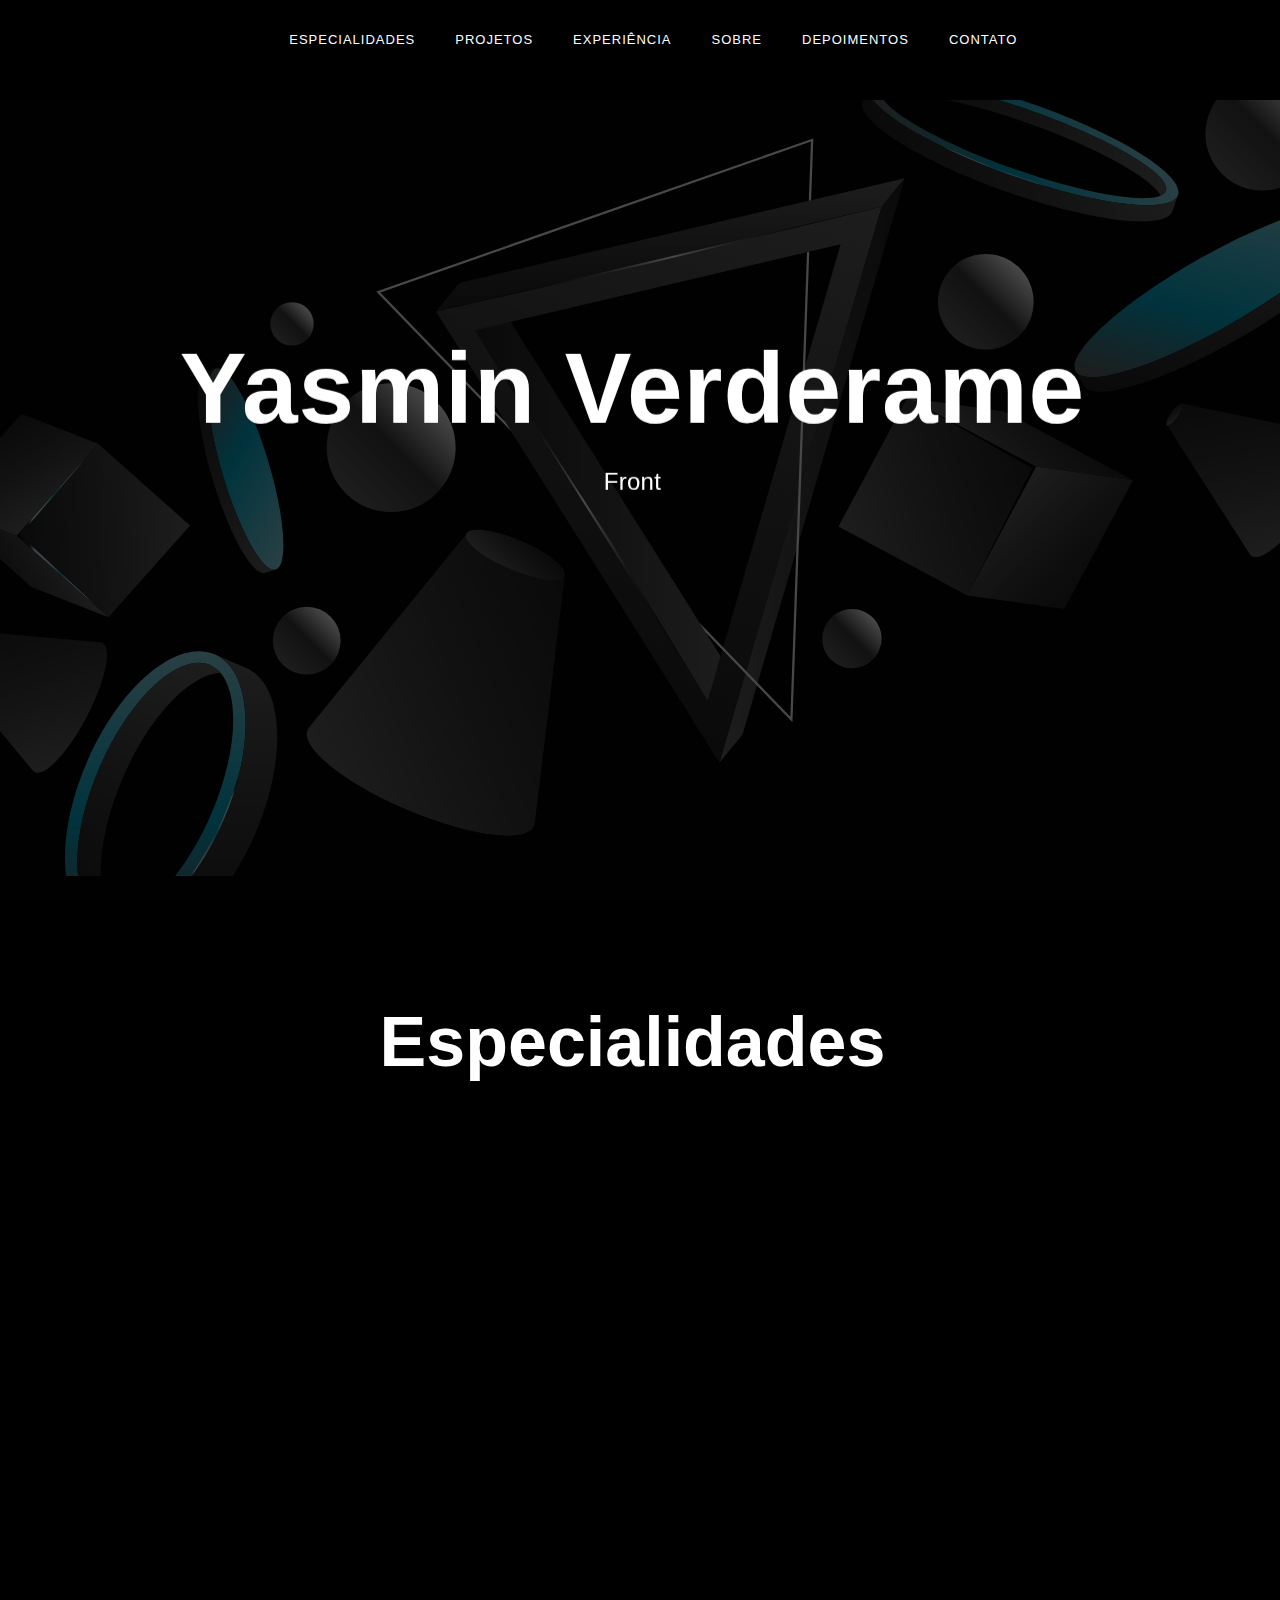
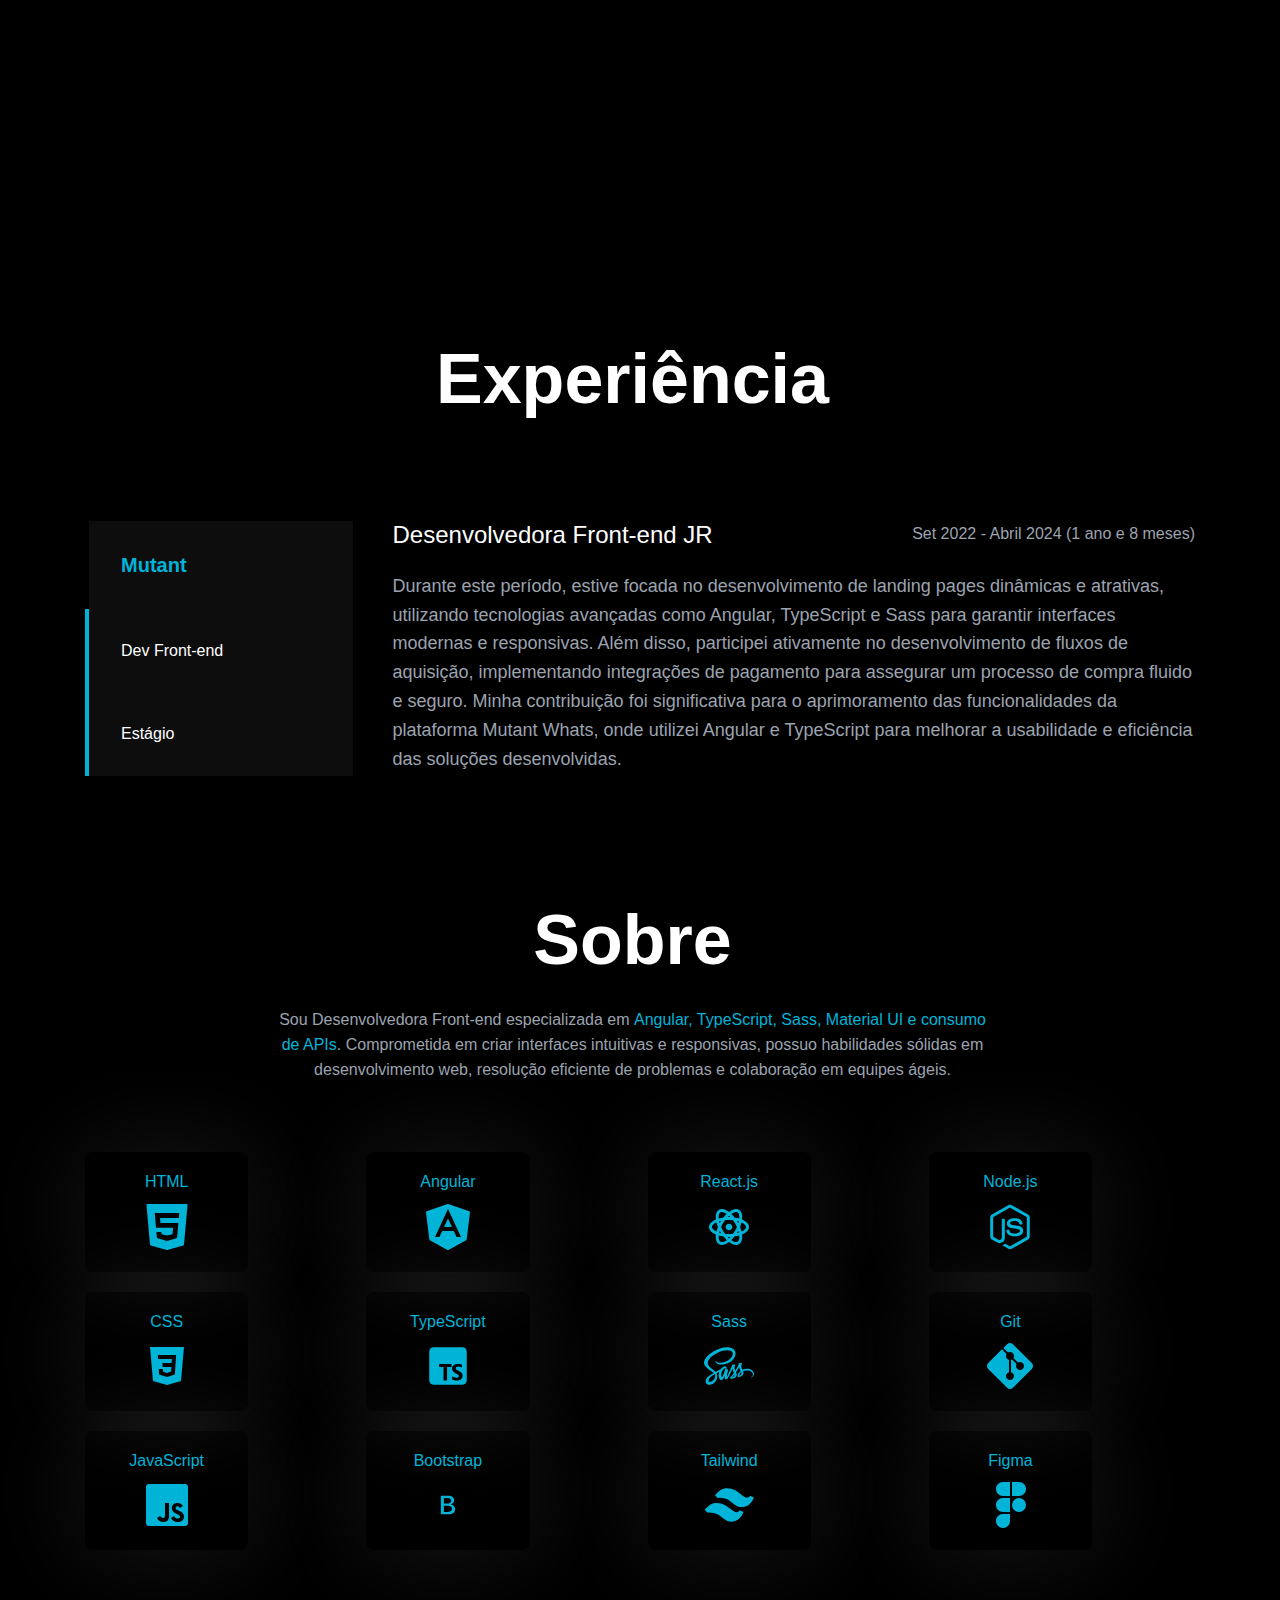
<file: index.html>
<!DOCTYPE html>
<html lang="en">

<head>
    <meta charset="UTF-8">
    <meta name="viewport" content="width=device-width, initial-scale=1.0">
    <link rel="stylesheet" href="styles/bootstrap.min.css">
    <link rel="stylesheet" href="styles/flex-slider.css">
    <link rel="stylesheet" href="styles/carousel.css">
    <link rel="stylesheet" href="styles/font-awesome.css">
    <link rel="stylesheet" href="styles/style.css">
    <link rel="icon" href="/favicon.png" type="image/x-icon">
    <title>Yasmin Verderame</title>
</head>

<body>
    <header class="header-area header-sticky">
        <div class="container">
            <div class="row">
                <div class="col-12">
                    <nav class="main-nav">
                        <ul class="nav">
                            <li class="scroll-to-section"><a href="#expertise" class="menu-item">Especialidades</a></li>
                            <li class="scroll-to-section"><a href="#projetos" class="menu-item">Projetos</a></li>
                            <li class="scroll-to-section"><a href="#experiencia" class="menu-item">Experiência</a></li>
                            <li class="scroll-to-section"><a href="#sobre" class="menu-item">Sobre</a></li>
                            <li class="scroll-to-section"><a href="#depoimentos" class="menu-item">Depoimentos</a>
                            </li>
                            <li class="scroll-to-section"><a href="#depoimentos" class="menu-item">Contato</a></li>
                        </ul>
                        <a class='menu-trigger'>
                            <span>Menu</span>
                        </a>
                    </nav>
                </div>
            </div>
        </div>
    </header>

    <div class="welcome-area" id="welcome">
        <div class="header-text">
            <div class="container">
                <div class="row">
                    <div class="left-text col-lg-12 col-md-12 col-sm-12 col-xs-12"
                        data-scroll-reveal="enter left move 30px over 0.6s after 0.4s">
                        <h1>Yasmin Verderame</h1>
                        <p></p>
                    </div>
                </div>
            </div>
        </div>
    </div>

    <section class="section" id="expertise">
        <div class="container">
            <div class="row">
                <div class="col-lg-12">
                    <div class="center-heading">
                        <h2>Especialidades</h2>
                    </div>
                </div>
            </div>
            <div class="row expetises">
                <div class="col-lg-4 col-md-6 col-sm-12 col-xs-12 expertise"
                    data-scroll-reveal="enter left move 30px over 0.6s after 0.4s">
                    <div class="expertise-item">
                        <div class="expertise-icon">
                            <svg xmlns="http://www.w3.org/2000/svg" width="50" height="50" viewBox="0 0 50 50">
                                <path
                                    d="M18,34.111l-1.667,6.667L14.111,43H31.889l-2.222-2.222L28,34.111M3,25.222H43M7.444,34.111H38.556A4.444,4.444,0,0,0,43,29.667V7.444A4.444,4.444,0,0,0,38.556,3H7.444A4.444,4.444,0,0,0,3,7.444V29.667A4.444,4.444,0,0,0,7.444,34.111Z"
                                    transform="translate(-2 -2)" fill="none" stroke="#fff" stroke-linecap="round"
                                    stroke-linejoin="round" stroke-width="2"></path>
                            </svg>
                            <h4>Software<br> Development</h4>
                        </div>
                        <div class="expertise-text">
                            <p>Enfrentando desafios, desenvolvendo aplicativos robustos com Angular, Sass e Material UI,
                                garantindo que soluções de alta qualidade atendam às necessidades do usuário e do
                                negócio.</p>
                        </div>
                    </div>
                </div>
                <div class="col-lg-4 col-md-6 col-sm-12 col-xs-12 expertise"
                    data-scroll-reveal="enter bottom move 30px over 0.6s after 0.4s">
                    <div class="expertise-item">
                        <div class="expertise-icon">
                            <img src="./assets/images/icons8-angular.svg" alt="">
                            <h4> Frontend <br> Development</h4>
                        </div>
                        <div class="expertise-text">
                            <p>
                                Especializada em Angular, TypeScript, Sass e Material UI, criando interfaces intuitivas
                                e responsivas para experiências de usuário envolventes.</p>
                        </div>
                    </div>
                </div>
                <div class="col-lg-4 col-md-6 col-sm-12 col-xs-12 expertise"
                    data-scroll-reveal="enter right move 30px over 0.6s after 0.4s">
                    <div class="expertise-item">
                        <div class="expertise-icon">
                            <img src="./assets/images/icons8-source-code-50 (1).png" alt="">
                            <h4>Mobile <br> Development</h4>
                        </div>
                        <div class="expertise-text">
                            <p>Dominando Flutter e Kotlin, construindo aplicativos fluidos e dinâmicos para experiências
                                de usuário superiores em diversas plataformas.</p>
                        </div>
                    </div>
                </div>
            </div>
            <div class="img-code" data-scroll-reveal="enter bottom move 30px over 0.6s after 0.4s">
                <img src="./assets/images/code.png" alt="">
            </div>
        </div>
    </section>

    <section class="section" id="projetos">
        <div class="container">
            <div class="row">
                <div class="col-lg-4 col-md-4 col-sm-12 col-xs-12"
                    data-scroll-reveal="enter left move 30px over 0.6s after 0.4s">
                    <div class="left-heading">
                        <h2>Projetos</h2>
                        <p>
                            Explore uma coleção selecionada que destaca minha proficiência em HTML, CSS, Angular,
                            JavaScript e TypeScript. <br> <br> De aplicações web dinâmicas a interfaces responsivas,
                            cada projeto representa soluções inovadoras e experiências de usuário intuitivas, adaptadas
                            a diversas necessidades.
                        </p>
                    </div>
                </div>
                <div class="col-lg-8 col-md-6 col-sm-12 col-xs-12 img-checkout">
                    <img src="./assets/videos/checkout.gif"
                        data-scroll-reveal="enter bottom move 30px over 0.6s after 0.4s">
                    <div class="infos-checkout">
                        <h3>Checkout</h3>
                        <p>Mutant Whats</p>
                        <a class="main-button project-item" data-target="project7">Saiba mais</a>
                    </div>
                </div>
            </div>
            <div class="row projetos">
                <div class="col-lg-4 col-md-6 col-sm-12 col-xs-12"
                    data-scroll-reveal="enter left move 30px over 0.6s after 0.4s">
                    <div class="project-item" data-target="project1">
                        <div class="project-icon">
                            <img src="assets/images/mutant-whats1.png" alt="">
                        </div>
                        <div class="project-text">
                            <h4>Mutant Whats v3</h4>
                        </div>
                    </div>
                </div>
                <div class="col-lg-4 col-md-6 col-sm-12 col-xs-12"
                    data-scroll-reveal="enter bottom move 30px over 0.6s after 0.4s">
                    <div class="project-item" data-target="project5">
                        <div class="project-icon">
                            <img src="assets/images/LP4.png" alt="">
                        </div>
                        <div class="project-text">
                            <h4>Mutant Whats v2</h4>
                        </div>
                    </div>
                </div>
                <div class="col-lg-4 col-md-6 col-sm-12 col-xs-12"
                    data-scroll-reveal="enter right move 30px over 0.6s after 0.4s">
                    <div class="project-item" data-target="project6">
                        <div class="project-icon">
                            <img src="assets/images/mw1.png" alt="">
                        </div>
                        <div class="project-text">
                            <h4>Mutant Whats v1</h4>
                        </div>
                    </div>
                </div>
            </div>
            <div class="row">
                <div class="col-lg-4 col-md-6 col-sm-12 col-xs-12"
                    data-scroll-reveal="enter left move 30px over 0.6s after 0.4s">
                    <div class="project-item" data-target="project7">
                        <div class="project-icon">
                            <img src="assets/images/checkout.png" alt="">
                        </div>
                        <div class="project-text">
                            <h4>Checkout - Mutant Whats</h4>
                        </div>
                    </div>
                </div>
                <div class="col-lg-4 col-md-6 col-sm-12 col-xs-12"
                    data-scroll-reveal="enter bottom move 30px over 0.6s after 0.4s">
                    <div class="project-item" data-target="project8">
                        <div class="project-icon">
                            <img src="assets/images/WhatsApp Image 2024-04-05 at 13.16.05.jpeg" alt="">
                        </div>
                        <div class="project-text">
                            <h4>Consumo - Mutant Whats</h4>
                        </div>
                    </div>
                </div>
                <div class="col-lg-4 col-md-6 col-sm-12 col-xs-12"
                    data-scroll-reveal="enter right move 30px over 0.6s after 0.4s">
                    <div class="project-item" data-target="project9">
                        <div class="project-icon">
                            <img src="assets/images/relatorios.png" alt="">
                        </div>
                        <div class="project-text">
                            <h4>Dashboard de relatórios</h4>
                        </div>
                    </div>
                </div>
            </div>
            <div class="row">
                <div class="col-lg-4 col-md-6 col-sm-12 col-xs-12"
                    data-scroll-reveal="enter left move 30px over 0.6s after 0.4s">
                    <div class="project-item" data-target="project4">
                        <div class="project-icon">
                            <img src="assets/images/LP3.png" alt="">
                        </div>
                        <div class="project-text">
                            <h4>Landing page</h4>
                        </div>
                    </div>
                </div>
                <div class="col-lg-4 col-md-6 col-sm-12 col-xs-12"
                    data-scroll-reveal="enter bottom move 30px over 0.6s after 0.4s">
                    <div class="project-item" data-target="project2">
                        <div class="project-icon">
                            <img src="assets/images/LP1.png" alt="">
                        </div>
                        <div class="project-text">
                            <h4>Landing Page</h4>
                        </div>
                    </div>
                </div>
                <div class="col-lg-4 col-md-6 col-sm-12 col-xs-12"
                    data-scroll-reveal="enter right move 30px over 0.6s after 0.4s">
                    <div class="project-item" data-target="project3">
                        <div class="project-icon">
                            <img src="assets/images/LP2.png" alt="">
                        </div>
                        <div class="project-text">
                            <h4>Landing Page</h4>
                        </div>
                    </div>
                </div>
            </div>
        </div>
    </section>

    <section class="section" id="experiencia">
        <div class="container">
            <div class="grid-layout">
                <div class="row">
                    <div class="col-lg-8 offset-lg-2">
                        <div class="center-heading">
                            <h2>Experiência</h2>
                        </div>
                    </div>
                </div>
                <div class="experiencia">
                    <div class="option-experiencia" id="experiencia-company">
                        <div class="company activeExperiencia">
                            <h3>Mutant</h3>
                        </div>
                        <div class="role" onclick="changeExperiencia('dev-front-end')">
                            <h3>Dev Front-end</h3>
                        </div>
                        <div class="role" onclick="changeExperiencia('estagio')">
                            <h3>Estágio</h3>
                        </div>
                    </div>
                    <div class="text-experiencia">
                        <div>
                            <h4 class="titleExperiencia"> </h4>
                            <p class="dateExperiencia"></p>
                        </div>
                        <p class="changeExperiencia"> </p>
                    </div>
                </div>
            </div>
        </div>
    </section>

    <section class="section" id="sobre">
        <div class="container">
            <div class="row">
                <div class="col-lg-8 offset-lg-2">
                    <div class="center-heading">
                        <h2>Sobre</h2>
                        <p>
                            Sou Desenvolvedora Front-end especializada em <span>Angular, TypeScript, Sass, Material
                                UI e consumo de APIs</span>. Comprometida em criar interfaces intuitivas e
                            responsivas, possuo habilidades sólidas em desenvolvimento web, resolução eficiente de
                            problemas e colaboração em equipes ágeis.
                        </p>
                    </div>
                </div>
            </div>
            <div class="row">
                <div class="col-6 col-sm-3">
                    <div class="skills">
                        <h3>HTML</h3>
                        <img src="assets/icons/icons8-html5.svg" alt="">
                    </div>
                    <div class="skills">
                        <h3>CSS</h3>
                        <img src="assets/icons/icons8-css3.svg" alt="">
                    </div>
                    <div class="skills">
                        <h3>JavaScript</h3>
                        <img src="assets/icons/icons8-javascript.svg" alt="">
                    </div>
                </div>
                <div class="col-6 col-sm-3">
                    <div class="skills">
                        <h3>Angular</h3>
                        <img src="assets/icons/icons8-angular.svg" alt="">
                    </div>
                    <div class="skills">
                        <h3>TypeScript</h3>
                        <img src="assets/icons/icons8-texto-datilografado-50.svg" alt="">
                    </div>
                    <div class="skills">
                        <h3>Bootstrap</h3>
                        <img src="assets/icons/icons8-bootstrap.svg" alt="">
                    </div>
                </div>
                <div class="col-6 col-sm-3">
                    <div class="skills">
                        <h3>React.js</h3>
                        <img src="assets/icons/icons8-reagir.svg" alt="">
                    </div>
                    <div class="skills">
                        <h3>Sass</h3>
                        <img src="assets/icons/icons8-atrevimento.svg" alt="">
                    </div>
                    <div class="skills">
                        <h3>Tailwind</h3>
                        <img src="assets/icons/icons8-tailwind-css-50.svg" alt="">
                    </div>
                </div>
                <div class="col-6 col-sm-3">
                    <div class="skills">
                        <h3>Node.js</h3>
                        <img src="assets/icons/icons8-nó-js.svg" alt="">
                    </div>
                    <div class="skills">
                        <h3>Git</h3>
                        <img src="assets/icons/icons8-git.svg" alt="">
                    </div>
                    <div class="skills">
                        <h3>Figma</h3>
                        <img src="assets/icons/icons8-figma.svg" alt="">
                    </div>
                </div>
            </div>
        </div>
    </section>

    <section class="section" id="depoimentos">
        <div class="row">
            <div class="col-lg-4 col-md-6 col-sm-12 mobile-bottom-fix-big contato"
                data-scroll-reveal="enter left move 30px over 0.6s after 0.4s">
                <h3>Entre em contato</h3>
                <p>Se você está procurando melhorar a experiência do usuário em seu projeto ou simplesmente deseja
                    colaborar em novas ideias, sinta-se à vontade para entrar em contato.</p>

                <div class="contato-itens">
                    <p class="contato-item"> <a
                            href="mailto:yasmin_verderame@hotmail.com">yasmin_verderame@hotmail.com</a> </p>
                    <p class="contato-item"> <a href="https://www.linkedin.com/in/yasmin-verderame/"
                            target="_blank">LinkedIn</a></p>
                    <p class="contato-item"><a href="https://github.com/YasminVerderame" target="_blank">GitHub</a>
                    </p>
                    <p class="contato-item"><a href="https://wa.me/5547992853008" target="_blank">WhatsApp</a></p>
                </div>

            </div>
            <div class="col-lg-8 col-md-6 col-sm-12 mobile-bottom-fix-big"
                data-scroll-reveal="enter left move 30px over 0.6s after 0.4s">
                <div class="row">
                    <div class="col-lg-4  col-md-6 col-sm-12 mobile-bottom-fix-big  depoimentos-1"
                        data-scroll-reveal="enter left move 30px over 0.2s after 0.2s">
                        <img src="./assets/images/icons8-aspas-esquerdas-48.png" alt="">
                        <p class="depoimentos-text">A Yasmin é uma profissional completa: divertida, responsável,
                            de
                            alta performance,
                            focada em resultados e atenta à qualidade das entregas.
                            Sempre foi muito fácil a nossa relação, isso porque ela sabe ouvir, perguntar,
                            sugerir e trabalhar em equipe. Muito comunicativa, sempre levantava a mão quando
                            precisava e pontuava melhorias para o produto, contribuindo com a evolução do mesmo.
                            Sem dúvidas a Yasmin é uma profissional diferenciada, que trará muito sucesso e
                            qualidade em
                            qualquer time que participar.</p>
                        <span>Rheder Landim <br>- Lead Product Manager</span>
                    </div>
                    <div class="col-lg-4 col-md-6 col-sm-12 mobile-bottom-fix-big depoimentos-2"
                        data-scroll-reveal="enter left move 30px over 0.4s after 0.2s">
                        <img src="./assets/images/icons8-aspas-esquerdas-48.png" alt="">
                        <p class="depoimentos-text">A Yasmin foi uma dev sensacional com quem trabalhei! Mesmo
                            ainda em
                            início de
                            carreira, ela sempre se sobressaiu sobre diversos outros profissionais pela forma de
                            trabalhar dela. Sempre prestativa, muito pró-ativa, com excelente comunicação e
                            forma de demonstrar qualquer dúvida ou necessidade de ajuda. Mentorei e liderei ela,
                            e foi um imenso prazer participar da formação de uma profissional tão boa quanto
                            ela! Ela vai brilhar muito!!"</p>
                        <span>Mariana Lino <br>- Tech Lead - Frontend</span>
                    </div>
                    <div class="col-lg-4 col-md-6 col-sm-12 mobile-bottom-fix-big depoimentos-3"
                        data-scroll-reveal="enter left move 30px over 0.6s after 0.2s">
                        <img src="./assets/images/icons8-aspas-esquerdas-48.png" alt="">
                        <p class="depoimentos-text">Trabalhamos juntos no desenvolvimento de um novo produto, foi
                            ótimo
                            poder tê-la na
                            equipe, devido à sua habilidade de comunicação e versatilidade diante dos desafios
                            que enfrentamos. Profissional leal e motivada em suas entregas. Sua capacidade de se
                            adaptar às várias mudanças ao longo dos 3 anos que passamos juntos no projeto foi
                            notável, assim como seu comprometimento e crescimento profissional.</p>
                        <span>Willian Rodrigues <br>- Operational Manager</span>
                    </div>
                </div>
            </div>
        </div>
    </section>

    <script src="js/jquery-2.1.0.min.js"></script>
    <script src="js/popper.js"></script>
    <script src="js/bootstrap.min.js"></script>
    <script src="js/carousel.js"></script>
    <script src="js/scrollreveal.min.js"></script>
    <script src="js/waypoints.min.js"></script>
    <script src="js/jquery.counterup.min.js"></script>
    <script src="js/imgfix.min.js"></script>
    <script src="js/custom.js"></script>
    <script src="js/typing-animation.js"></script>
    <script src="js/main.js"></script>
</body>

</html>
</file>
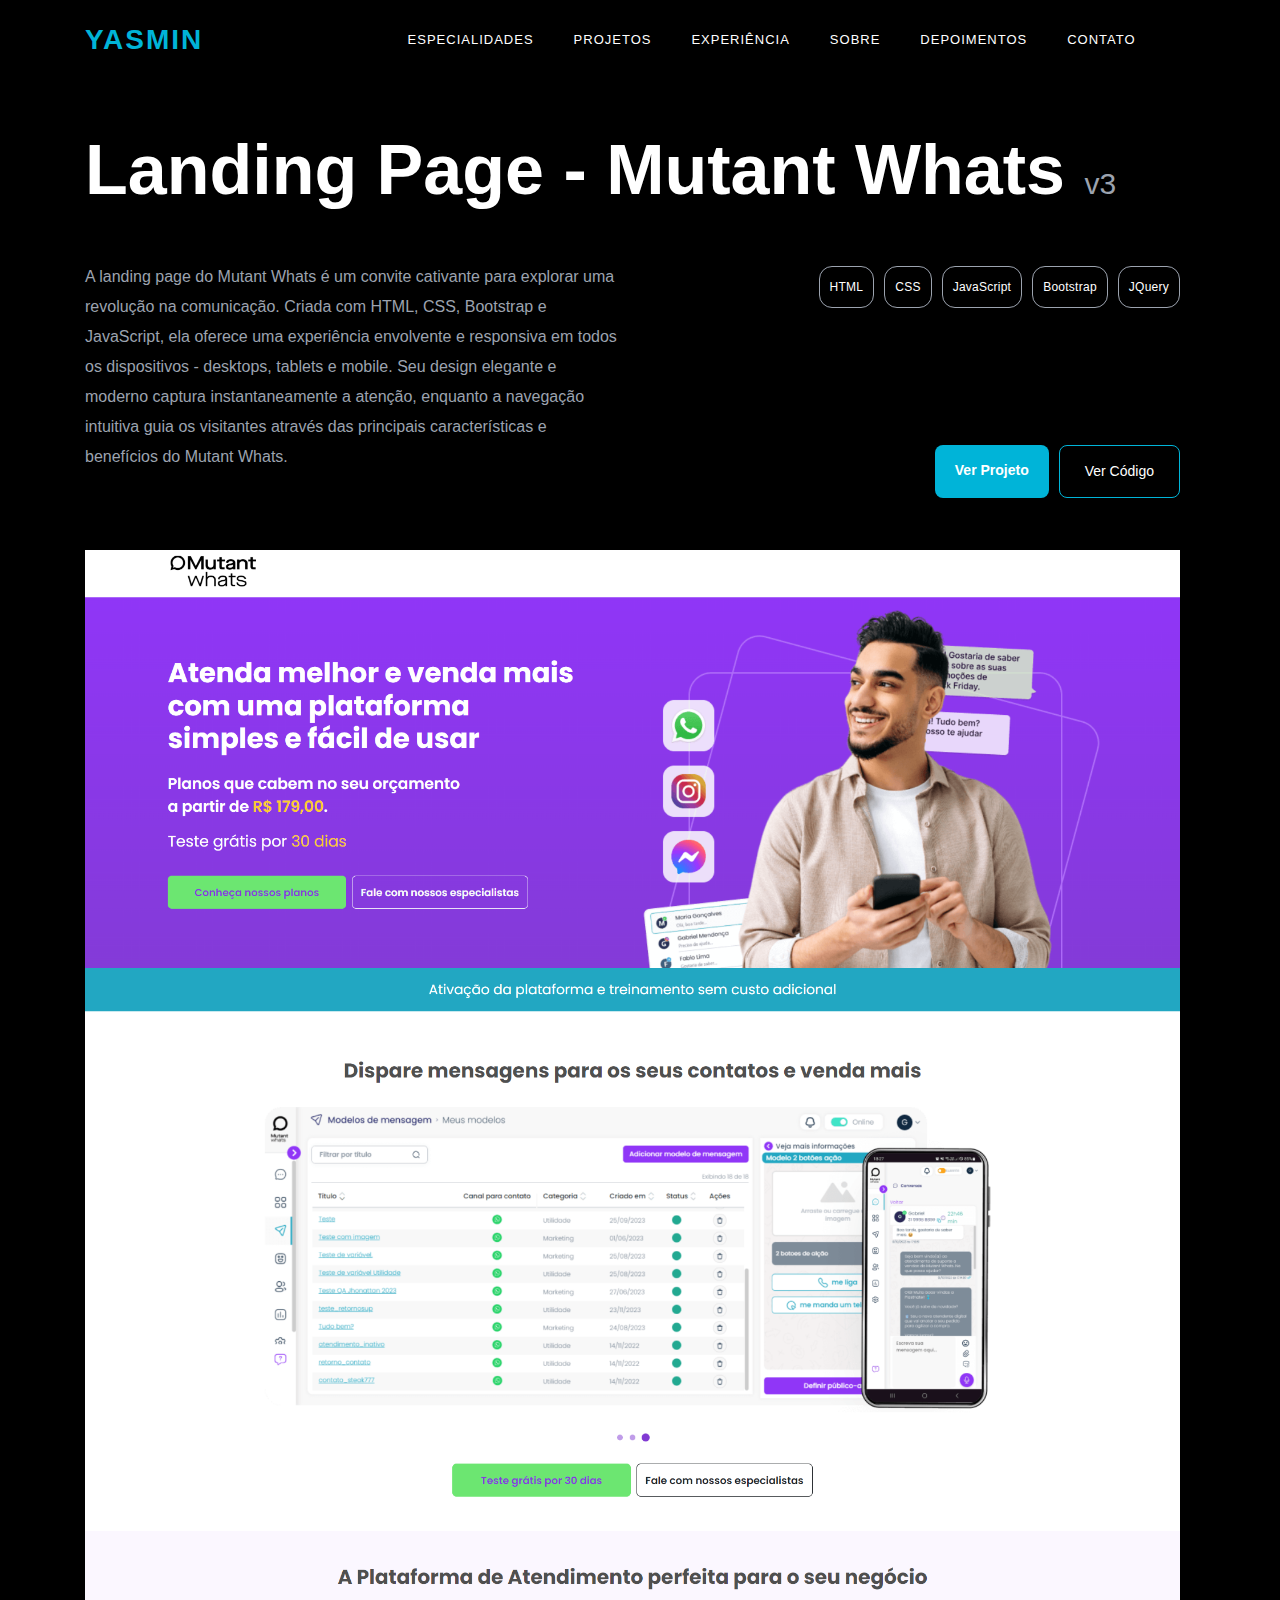
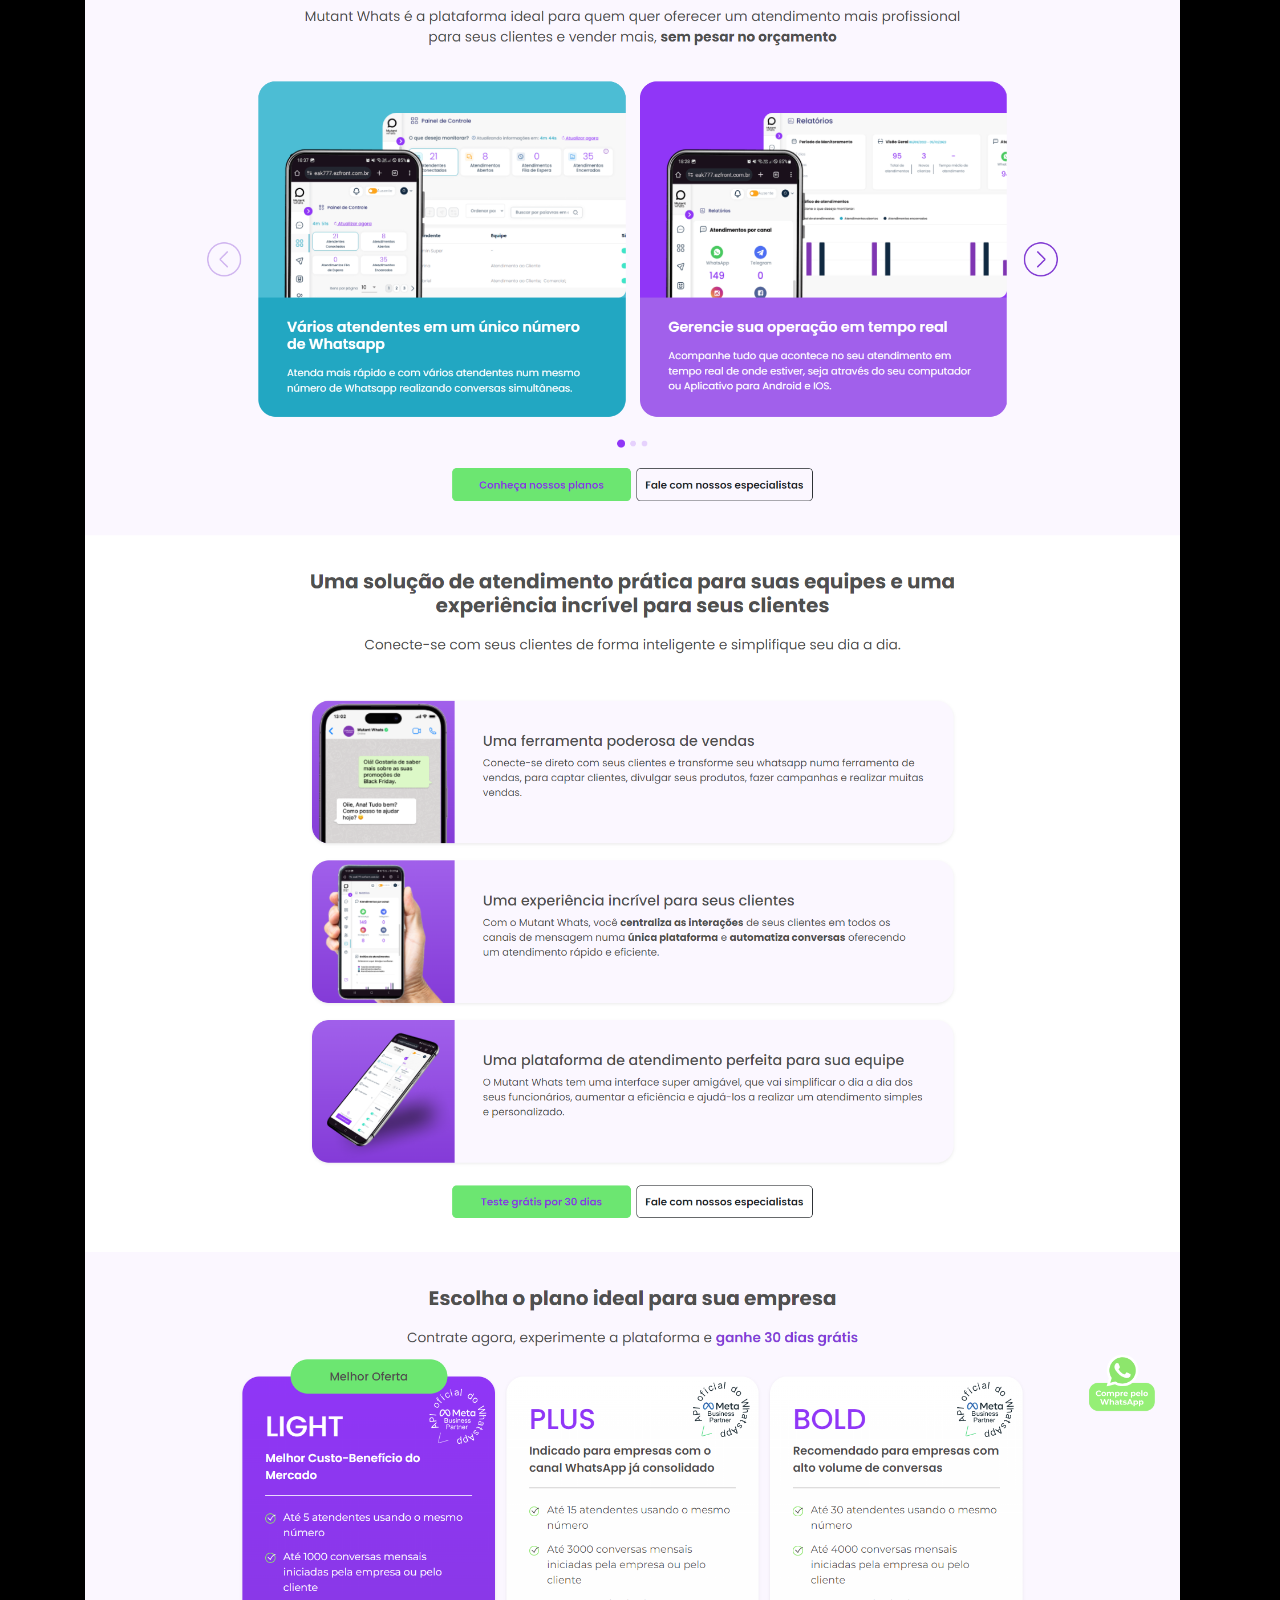
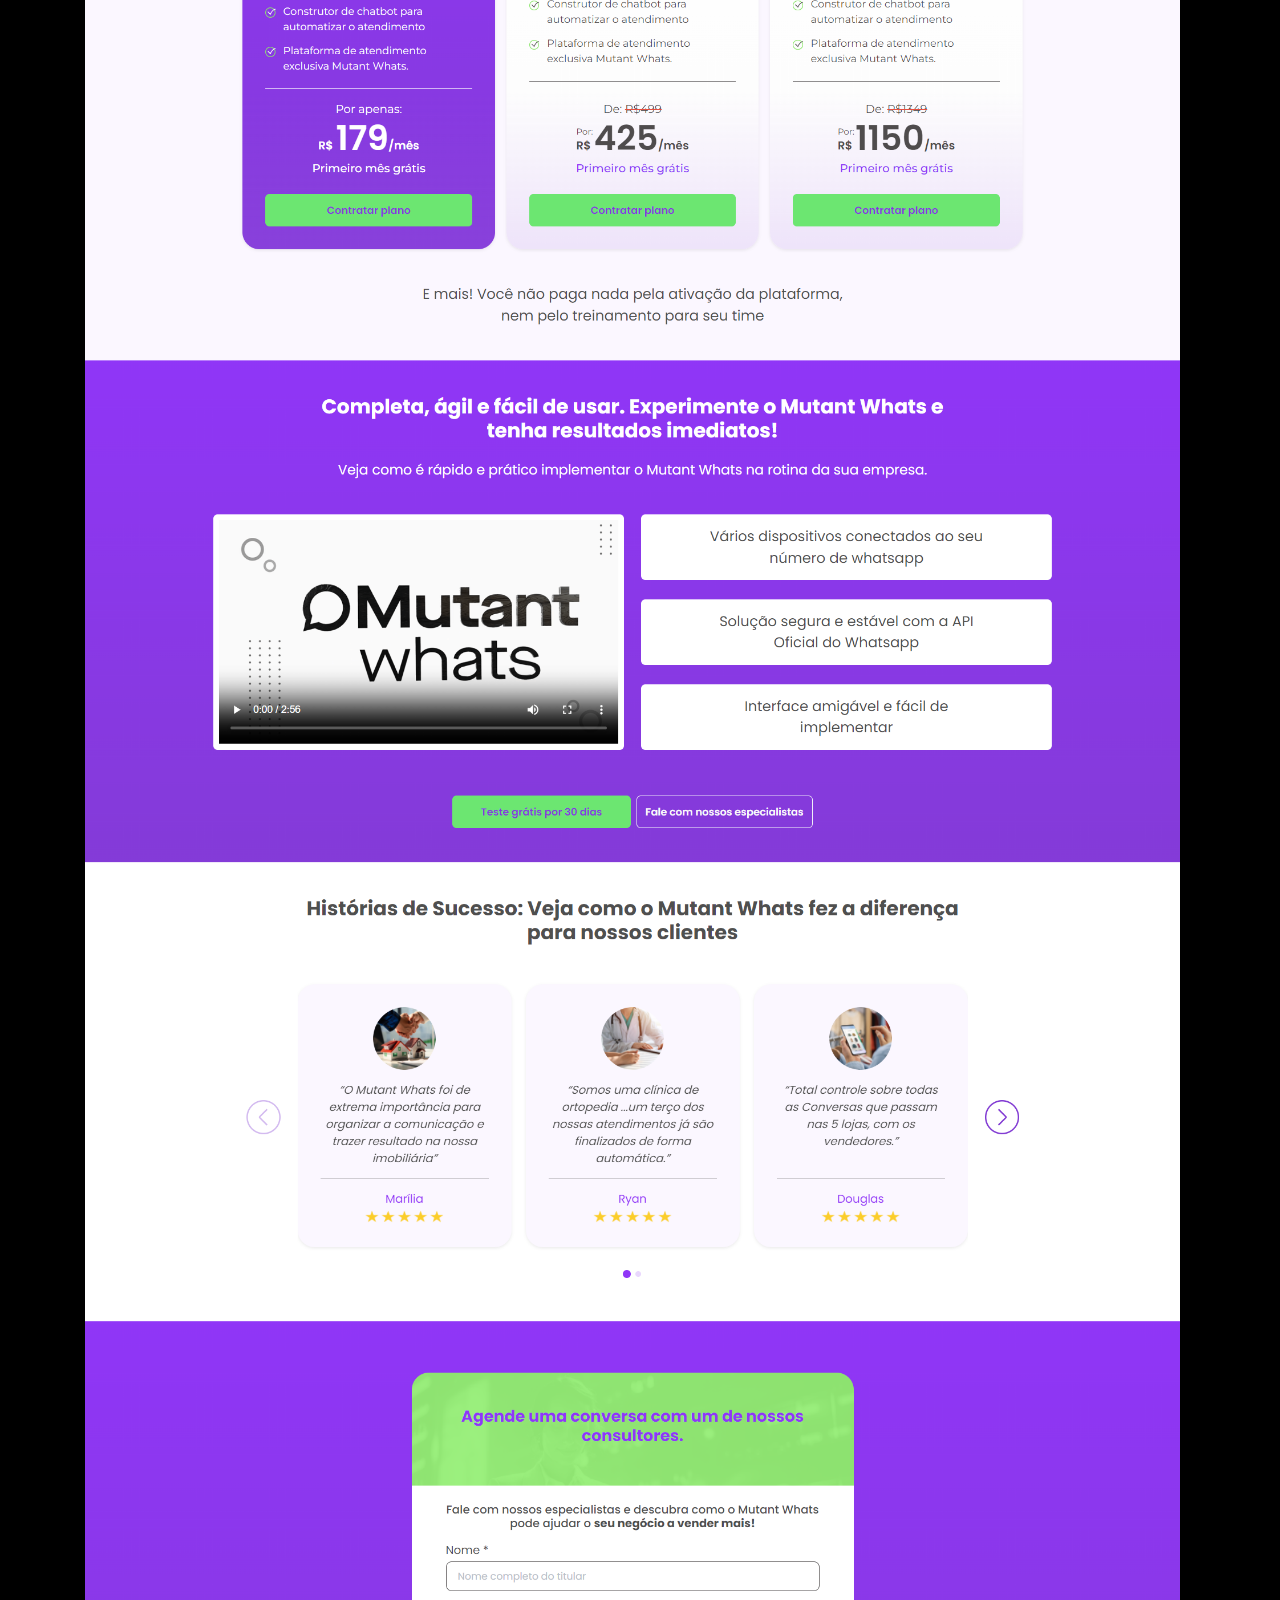
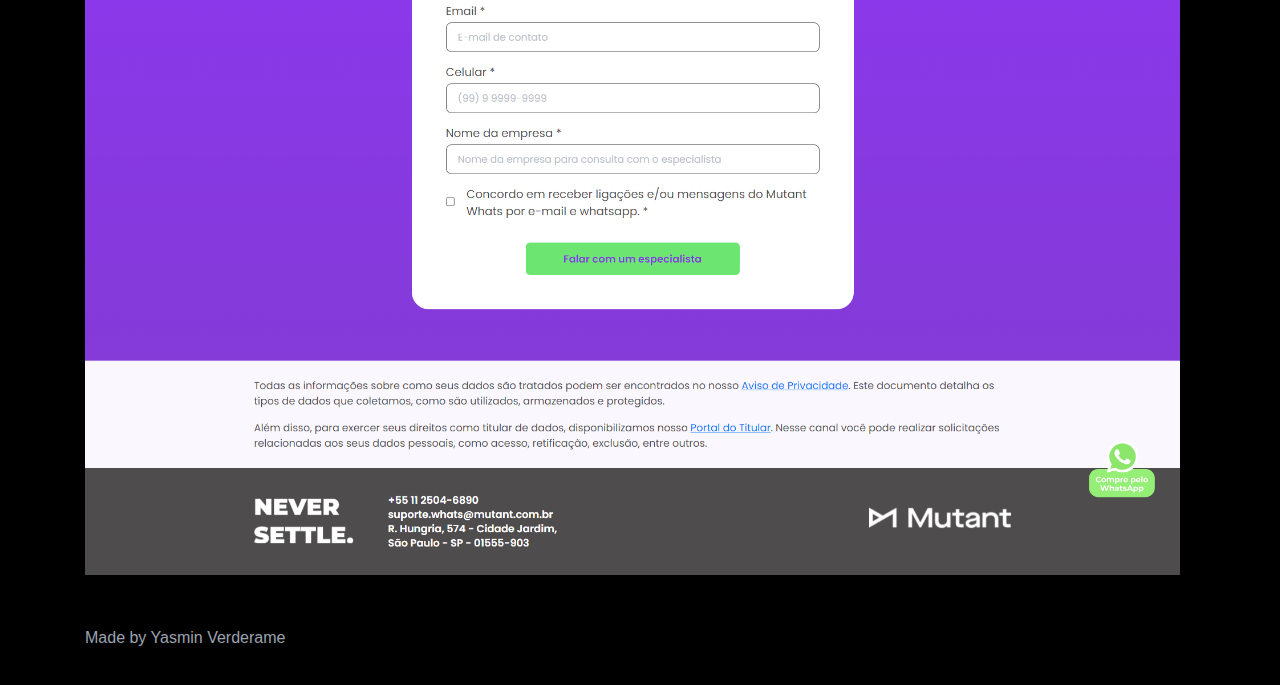
<file: project1.html>
<!DOCTYPE html>
<html lang="en">
<head>
    <meta charset="UTF-8">
    <meta name="viewport" content="width=device-width, initial-scale=1.0">
    <link rel="stylesheet" href="styles/bootstrap.min.css">
    <link rel="stylesheet" href="styles/flex-slider.css">
    <link rel="stylesheet" href="styles/carousel.css">
    <link rel="stylesheet" href="styles/font-awesome.css">
    <link rel="stylesheet" href="styles/style.css">
    <link rel="icon" href="/favicon.png" type="image/x-icon">
    <title>Landing Page - Mutant Whats v3 </title>
</head>
<body>
    <header class="header-area header-sticky">
        <div class="container">
            <div class="row">
                <div class="col-12">
                    <nav class="main-nav">
                        <a href="index.html" class="logo"> Yasmin</a>
                        <ul class="nav">
                            <li class="scroll-to-section"><a href="index.html#expertise" class="menu-item">Especialidades</a></li>
                            <li class="scroll-to-section"><a href="index.html#projetos" class="menu-item">Projetos</a></li>
                            <li class="scroll-to-section"><a href="index.html#experiencia" class="menu-item">Experiência</a></li>
                            <li class="scroll-to-section"><a href="index.html#sobre" class="menu-item">Sobre</a></li>
                            <li class="scroll-to-section"><a href="index.html#depoimentos" class="menu-item">Depoimentos</a>
                            </li>
                            <li class="scroll-to-section"><a href="index.html#depoimentos" class="menu-item">Contato</a></li>
                        </ul>   
                        <a class='menu-trigger'>
                            <span>Menu</span>
                        </a>
                    </nav>
                </div>
            </div>
        </div>
    </header>

    <div class="project">
        <div class="header-text">
            <div class="container">
                <div class="row">
                    <div class="left-text col-lg-12 col-md-12 col-sm-12 col-xs-12"
                        data-scroll-reveal="enter left move 30px over 0.6s after 0.4s">
                        <h2>Landing Page - Mutant Whats <span>v3</span></h2>
                    </div>
                </div>
                <div class="row">
                    <div class="text-project col-lg-6 col-md-6 col-sm-12 col-xs-12"
                        data-scroll-reveal="enter left move 30px over 0.6s after 0.4s">
                        <h3>
                            A landing page do Mutant Whats é um convite cativante para explorar uma revolução na comunicação. Criada com HTML, CSS, Bootstrap e JavaScript, ela oferece uma experiência envolvente e responsiva em todos os dispositivos - desktops, tablets e mobile. Seu design elegante e moderno captura instantaneamente a atenção, enquanto a navegação intuitiva guia os visitantes através das principais características e benefícios do Mutant Whats.</h3>
                    </div>
                    <div class="tecnologias-project col-md-6 col-sm-12 col-xs-12"
                        data-scroll-reveal="enter left move 30px over 0.6s after 0.4s">
                        <div class="tag">
                            <p>HTML</p>
                            <P>CSS</P>
                            <p>JavaScript</p>
                            <p>Bootstrap</p>
                            <p>JQuery</p>
                        </div>
                        <div class="buttons">
                            <a href="https://65aea2c9ef454d2eeab01801--dynamic-pastelito-6a38b3.netlify.app/" target="_blank" class="main-button">Ver Projeto</a>
                            <a href="https://github.com/YasminVerderame/landing-pages/tree/main/landing-page5" target="_blank" class="second-button">Ver Código</a>
                        </div>
                    </div>
                </div>
            </div>
        </div>
    </div>

    <div class="project-page">
        <div class="header-text">
            <div class="container">
                <div class="row">
                    <div class="col-lg-12 col-md-12 col-sm-12 col-xs-12"
                        data-scroll-reveal="enter left move 30px over 0.6s after 0.4s">
                        <img src="./assets/images/projects/screencapture-65aea2c9ef454d2eeab01801-dynamic-pastelito-6a38b3-netlify-app-2024-04-25-15_43_27.png" alt="">
                    </div>
                </div>
            </div>
        </div>
    </div>

    <footer>
        <div class="container">
            <div class="row">
                <div class="col-lg-12 col-md-12 col-sm-12 col-xs-12"
                    data-scroll-reveal="enter left move 30px over 0.6s after 0.4s">
                    <p>Made by Yasmin Verderame</p>
                </div>
            </div>
        </div>
    </footer>

    <script src="js/popper.js"></script>
    <script src="js/bootstrap.min.js"></script>
    <script src="js/carousel.js"></script>
    <script src="js/scrollreveal.min.js"></script>
    <script src="js/waypoints.min.js"></script>
    <script src="js/jquery.counterup.min.js"></script>
    <script src="js/imgfix.min.js"></script>
    <script src="js/custom.js"></script>
    <script src="js/typing-animation.js"></script>
    <script src="js/main.js"></script>

</body>
</html>
</file>
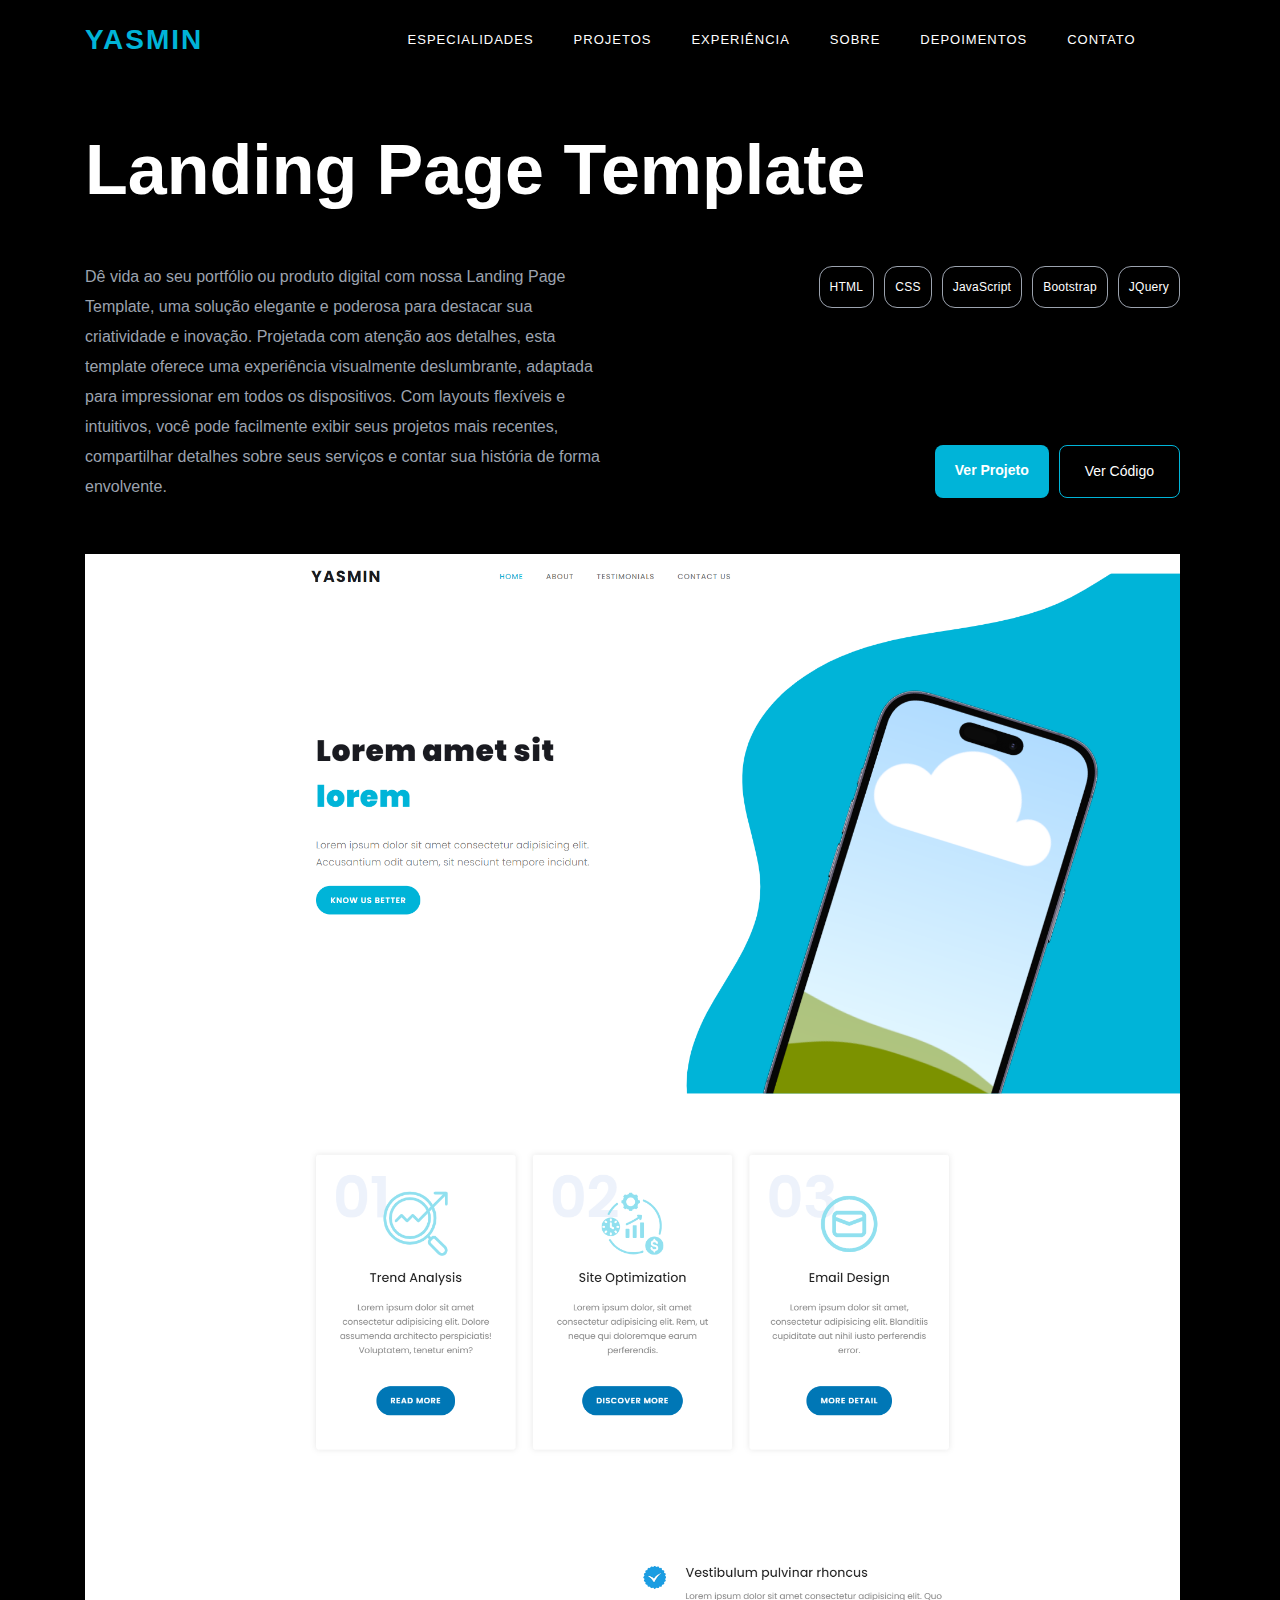
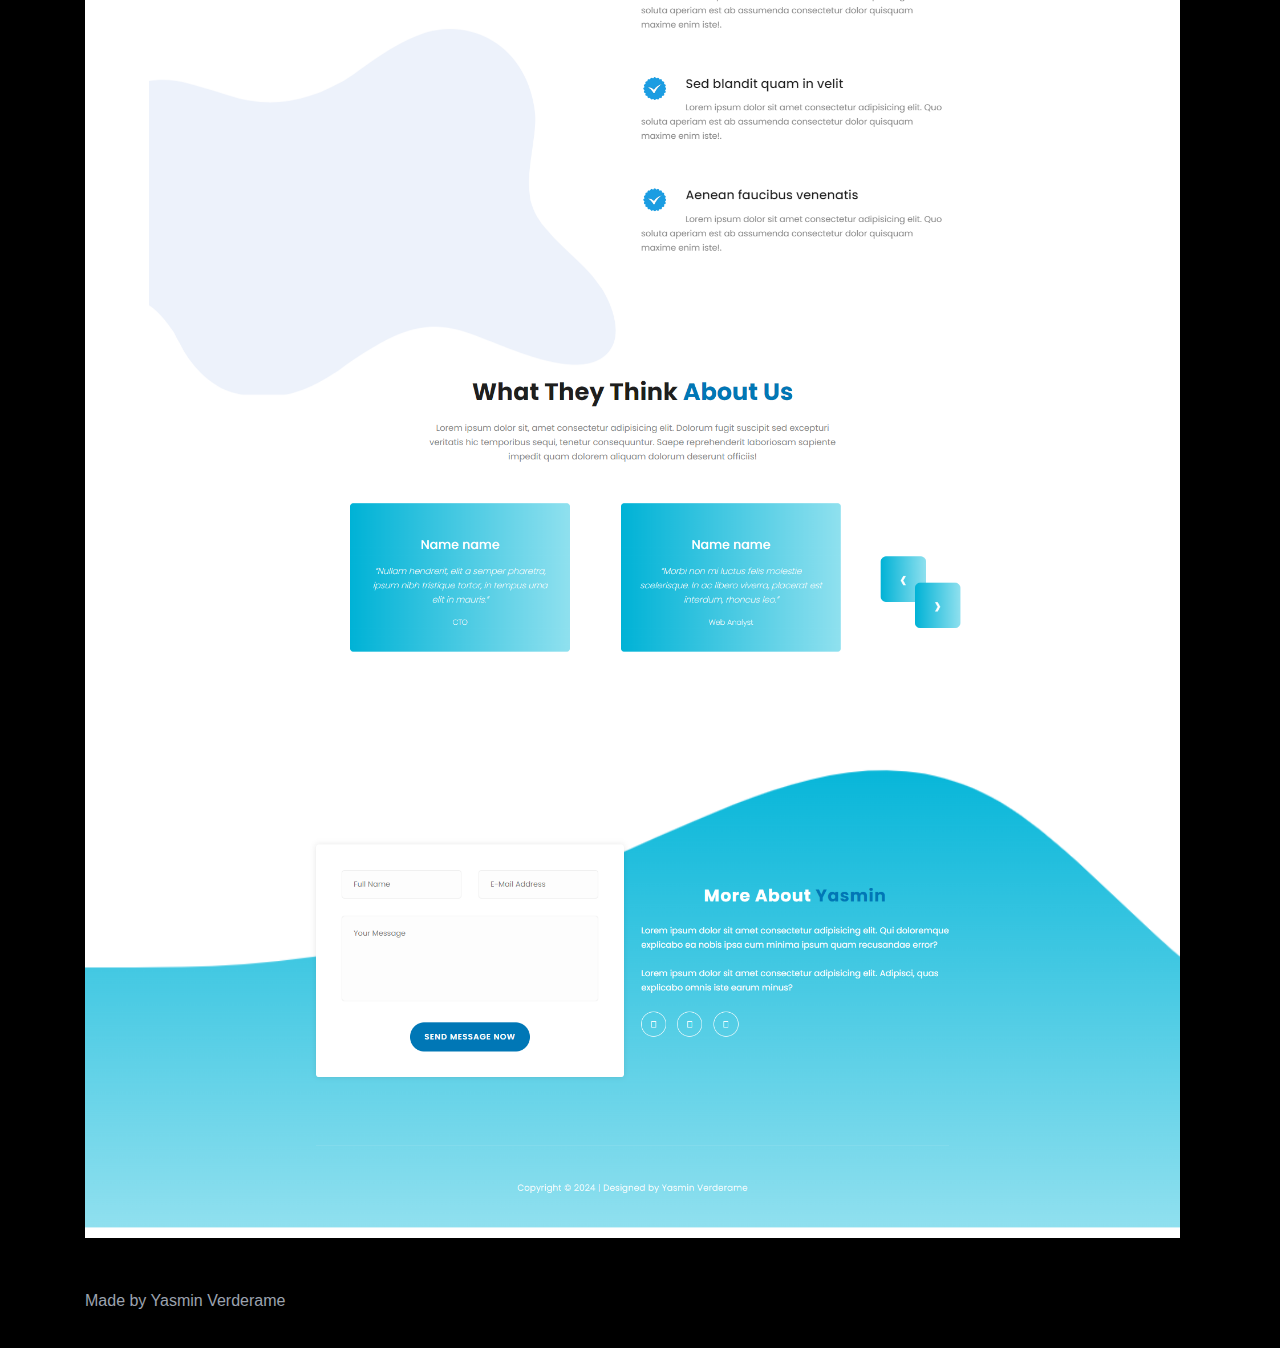
<file: project2.html>
<!DOCTYPE html>
<html lang="en">

<head>
    <meta charset="UTF-8">
    <meta name="viewport" content="width=device-width, initial-scale=1.0">
    <link rel="stylesheet" href="styles/bootstrap.min.css">
    <link rel="stylesheet" href="styles/flex-slider.css">
    <link rel="stylesheet" href="styles/carousel.css">
    <link rel="stylesheet" href="styles/font-awesome.css">
    <link rel="stylesheet" href="styles/style.css">
    <link rel="icon" href="/favicon.png" type="image/x-icon">
    <title>Landing Page Template</title>
</head>

<body>
    <header class="header-area header-sticky">
        <div class="container">
            <div class="row">
                <div class="col-12">
                    <nav class="main-nav">
                        <a href="index.html" class="logo"> Yasmin</a>
                        <ul class="nav">
                            <li class="scroll-to-section"><a href="index.html#expertise" class="menu-item">Especialidades</a></li>
                            <li class="scroll-to-section"><a href="index.html#projetos" class="menu-item">Projetos</a></li>
                            <li class="scroll-to-section"><a href="index.html#experiencia" class="menu-item">Experiência</a></li>
                            <li class="scroll-to-section"><a href="index.html#sobre" class="menu-item">Sobre</a></li>
                            <li class="scroll-to-section"><a href="index.html#depoimentos" class="menu-item">Depoimentos</a>
                            </li>
                            <li class="scroll-to-section"><a href="index.html#depoimentos" class="menu-item">Contato</a></li>
                        </ul>   
                        <a class='menu-trigger'>
                            <span>Menu</span>
                        </a>
                    </nav>
                </div>
            </div>
        </div>
    </header>

    <div class="project">
        <div class="header-text">
            <div class="container">
                <div class="row">
                    <div class="left-text col-lg-12 col-md-12 col-sm-12 col-xs-12"
                        data-scroll-reveal="enter left move 30px over 0.6s after 0.4s">
                        <h2>Landing Page Template</h2>
                    </div>
                </div>
                <div class="row">
                    <div class="text-project col-lg-6 col-md-6 col-sm-12 col-xs-12"
                        data-scroll-reveal="enter left move 30px over 0.6s after 0.4s">
                        <h3>
                            Dê vida ao seu portfólio ou produto digital com nossa Landing Page Template, uma solução elegante e poderosa para destacar sua criatividade e inovação. Projetada com atenção aos detalhes, esta template oferece uma experiência visualmente deslumbrante, adaptada para impressionar em todos os dispositivos. Com layouts flexíveis e intuitivos, você pode facilmente exibir seus projetos mais recentes, compartilhar detalhes sobre seus serviços e contar sua história de forma envolvente.</h3>
                    </div>
                    <div class="tecnologias-project col-md-6 col-sm-12 col-xs-12"
                        data-scroll-reveal="enter left move 30px over 0.6s after 0.4s">
                        <div class="tag">
                            <p>HTML</p>
                            <P>CSS</P>
                            <p>JavaScript</p>
                            <p>Bootstrap</p>
                            <p>JQuery</p>
                        </div>
                        <div class="buttons">
                            <a href="https://sweet-phoenix-40d1a1.netlify.app/" target="_blank" class="main-button">Ver Projeto</a>
                            <a href="https://github.com/YasminVerderame/landing-pages/tree/main/landing-page1" target="_blank" class="second-button">Ver Código</a>
                        </div>
                    </div>
                </div>
            </div>
        </div>
    </div>

    <div class="project-page">
        <div class="header-text">
            <div class="container">
                <div class="row">
                    <div class="col-lg-12 col-md-12 col-sm-12 col-xs-12"
                        data-scroll-reveal="enter left move 30px over 0.6s after 0.4s">
                        <img src="./assets/images/projects/screencapture-65ae870bddd90e10277a9785-sweet-phoenix-40d1a1-netlify-app-2024-04-25-11_21_31.png"
                            alt="">
                    </div>
                </div>
            </div>
        </div>
    </div>

    <footer>
        <div class="container">
            <div class="row">
                <div class="col-lg-12 col-md-12 col-sm-12 col-xs-12"
                    data-scroll-reveal="enter left move 30px over 0.6s after 0.4s">
                    <p>Made by Yasmin Verderame</p>
                </div>
            </div>
        </div>
    </footer>

    <script src="js/popper.js"></script>
    <script src="js/bootstrap.min.js"></script>
    <script src="js/carousel.js"></script>
    <script src="js/scrollreveal.min.js"></script>
    <script src="js/waypoints.min.js"></script>
    <script src="js/jquery.counterup.min.js"></script>
    <script src="js/imgfix.min.js"></script>
    <script src="js/custom.js"></script>
    <script src="js/typing-animation.js"></script>
    <script src="js/main.js"></script>

</body>

</html>
</file>
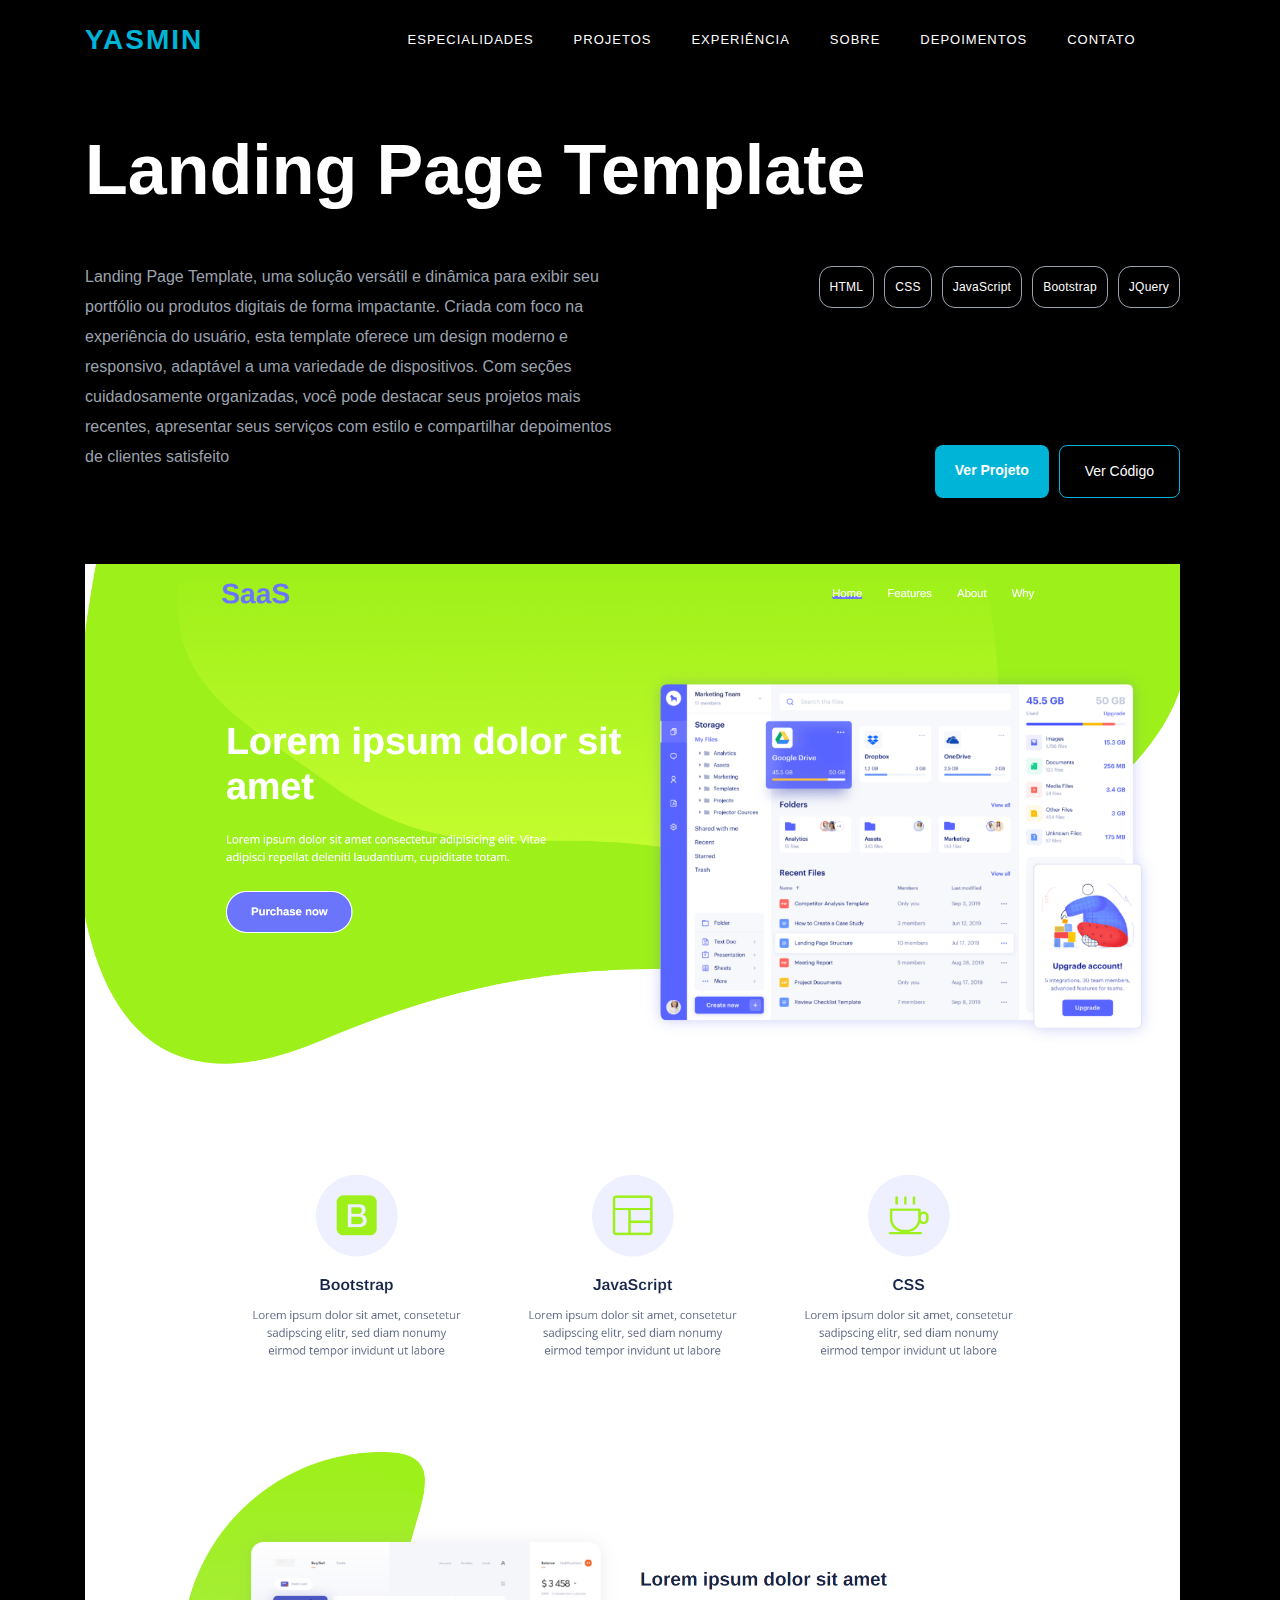
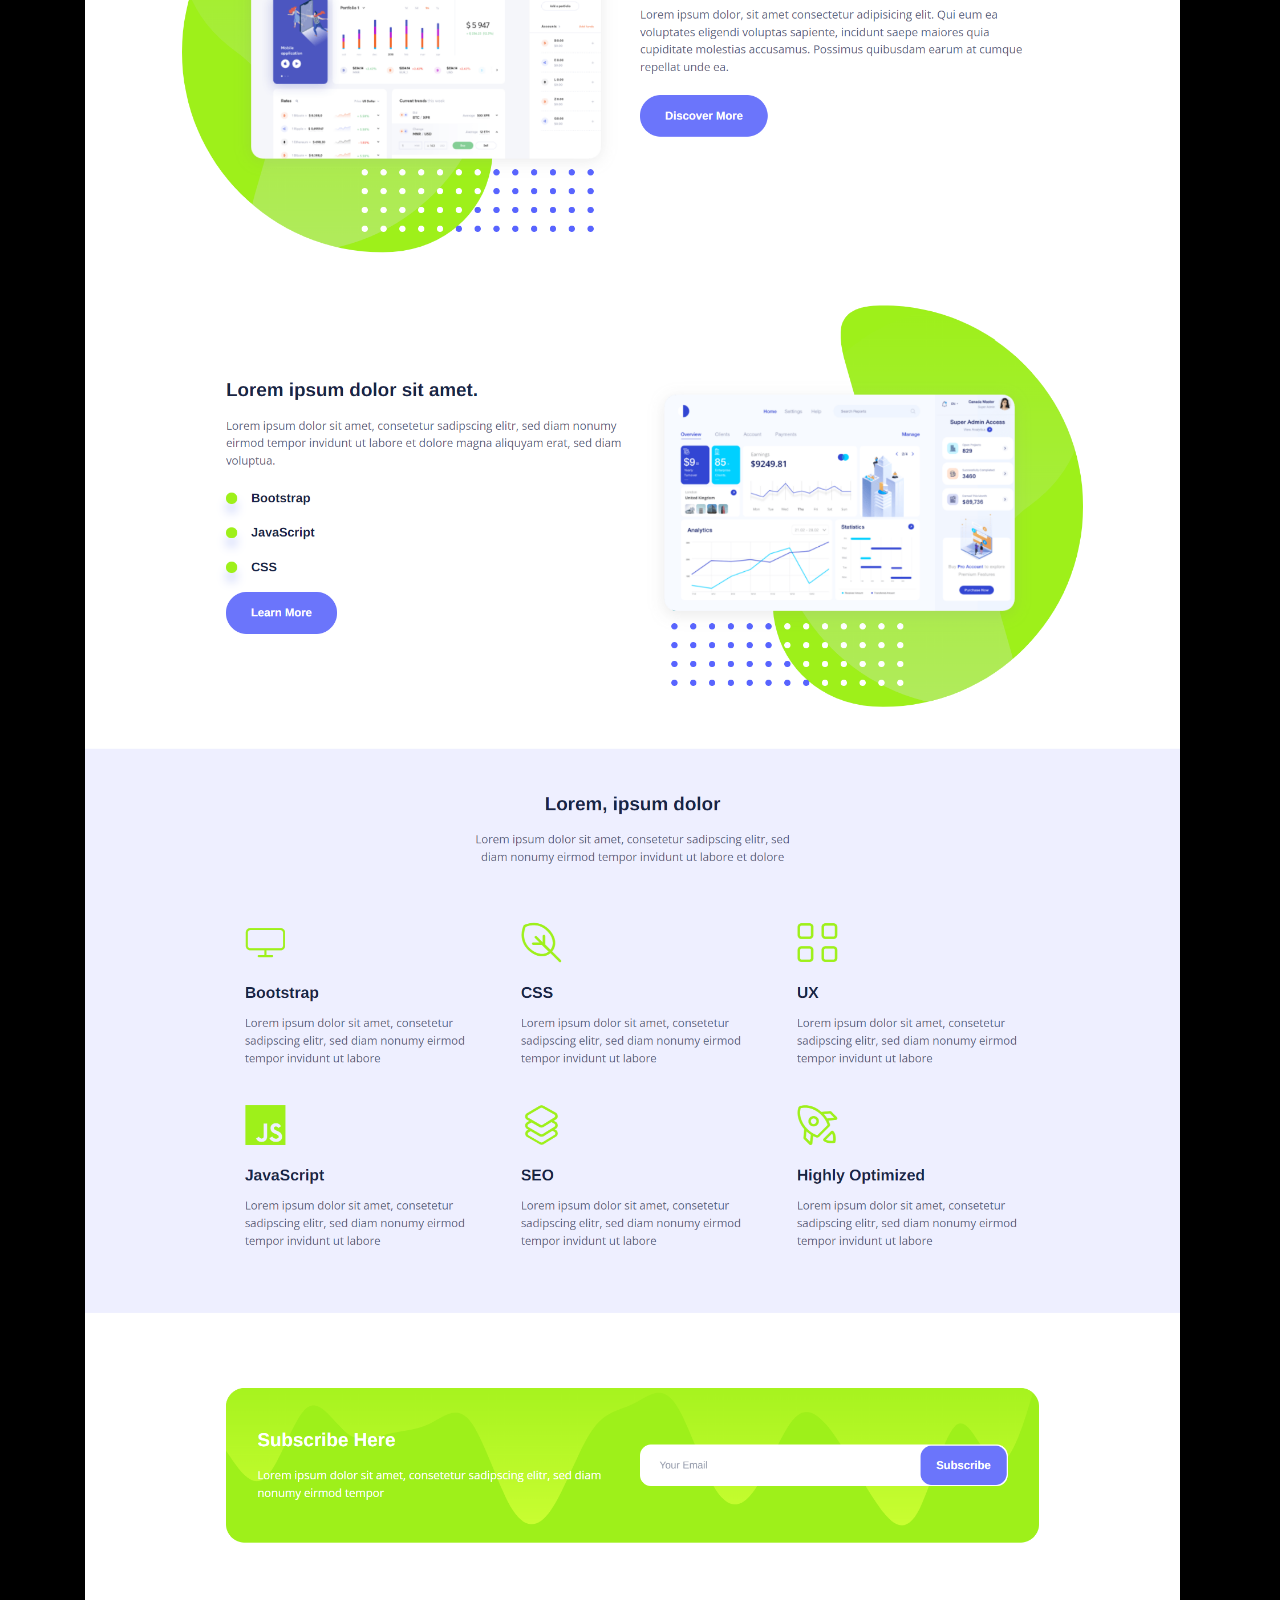
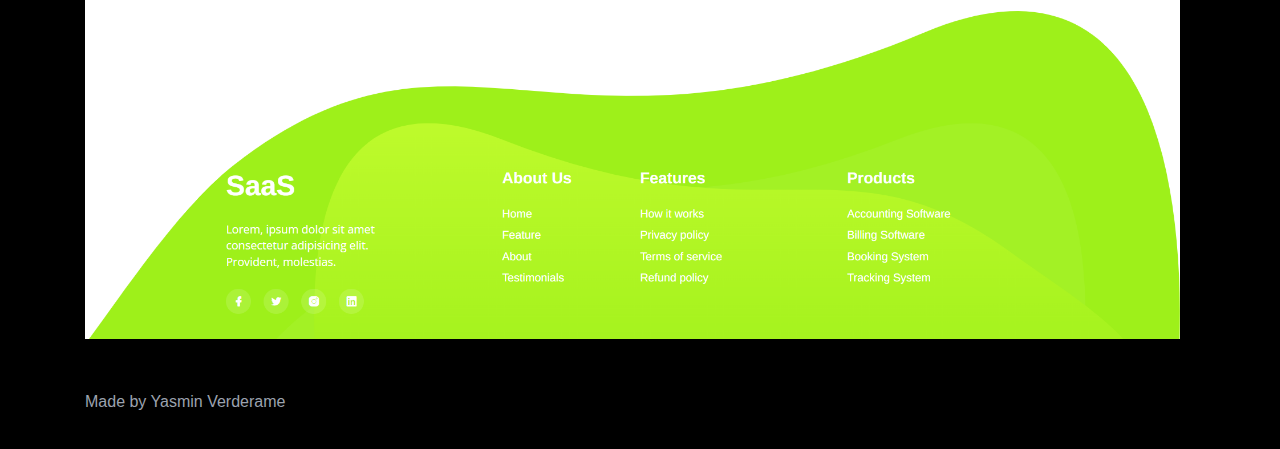
<file: project3.html>
<!DOCTYPE html>
<html lang="en">
<head>
    <meta charset="UTF-8">
    <meta name="viewport" content="width=device-width, initial-scale=1.0">
    <link rel="stylesheet" href="styles/bootstrap.min.css">
    <link rel="stylesheet" href="styles/flex-slider.css">
    <link rel="stylesheet" href="styles/carousel.css">
    <link rel="stylesheet" href="styles/font-awesome.css">
    <link rel="stylesheet" href="styles/style.css">
    <link rel="icon" href="/favicon.png" type="image/x-icon">
    <title>Landing Page Template</title>
</head>
<body>
    <header class="header-area header-sticky">
        <div class="container">
            <div class="row">
                <div class="col-12">
                    <nav class="main-nav">
                        <a href="index.html" class="logo"> Yasmin</a>
                        <ul class="nav">
                            <li class="scroll-to-section"><a href="index.html#expertise" class="menu-item">Especialidades</a></li>
                            <li class="scroll-to-section"><a href="index.html#projetos" class="menu-item">Projetos</a></li>
                            <li class="scroll-to-section"><a href="index.html#experiencia" class="menu-item">Experiência</a></li>
                            <li class="scroll-to-section"><a href="index.html#sobre" class="menu-item">Sobre</a></li>
                            <li class="scroll-to-section"><a href="index.html#depoimentos" class="menu-item">Depoimentos</a>
                            </li>
                            <li class="scroll-to-section"><a href="index.html#depoimentos" class="menu-item">Contato</a></li>
                        </ul>   
                        <a class='menu-trigger'>
                            <span>Menu</span>
                        </a>
                    </nav>
                </div>
            </div>
        </div>
    </header>

    <div class="project">
        <div class="header-text">
            <div class="container">
                <div class="row">
                    <div class="left-text col-lg-12 col-md-12 col-sm-12 col-xs-12"
                        data-scroll-reveal="enter left move 30px over 0.6s after 0.4s">
                        <h2>Landing Page Template</h2>
                    </div>
                </div>
                <div class="row">
                    <div class="text-project col-lg-6 col-md-6 col-sm-12 col-xs-12"
                        data-scroll-reveal="enter left move 30px over 0.6s after 0.4s">
                        <h3>Landing Page Template, uma solução versátil e dinâmica para exibir seu portfólio ou produtos digitais de forma impactante. Criada com foco na experiência do usuário, esta template oferece um design moderno e responsivo, adaptável a uma variedade de dispositivos. Com seções cuidadosamente organizadas, você pode destacar seus projetos mais recentes, apresentar seus serviços com estilo e compartilhar depoimentos de clientes satisfeito</p>
                    </div>
                    <div class="tecnologias-project col-md-6 col-sm-12 col-xs-12"
                        data-scroll-reveal="enter left move 30px over 0.6s after 0.4s">
                        <div class="tag">
                            <p>HTML</p>
                            <P>CSS</P>
                            <p>JavaScript</p>
                            <p>Bootstrap</p>
                            <p>JQuery</p>
                        </div>
                        <div class="buttons">
                            <a href="https://65aeb45ccae1aa39992ee98f--delicate-baklava-b2c6fb.netlify.app/" target="_blank" class="main-button">Ver Projeto</a>
                            <a href="https://github.com/YasminVerderame/landing-pages/tree/main/landing-page6" target="_blank" class="second-button">Ver Código</a>
                        </div>
                    </div>
                </div>
            </div>
        </div>
    </div>

    <div class="project-page">
        <div class="header-text">
            <div class="container">
                <div class="row">
                    <div class="col-lg-12 col-md-12 col-sm-12 col-xs-12"
                        data-scroll-reveal="enter left move 30px over 0.6s after 0.4s">
                        <img src="./assets/images/projects/screencapture-65aeb45ccae1aa39992ee98f-delicate-baklava-b2c6fb-netlify-app-2024-04-25-15_45_16.png" alt="">
                    </div>
                </div>
            </div>
        </div>
    </div>

    <footer>
        <div class="container">
            <div class="row">
                <div class="col-lg-12 col-md-12 col-sm-12 col-xs-12"
                    data-scroll-reveal="enter left move 30px over 0.6s after 0.4s">
                    <p>Made by Yasmin Verderame</p>
                </div>
            </div>
        </div>
    </footer>


    <script src="js/popper.js"></script>
    <script src="js/bootstrap.min.js"></script>
    <script src="js/carousel.js"></script>
    <script src="js/scrollreveal.min.js"></script>
    <script src="js/waypoints.min.js"></script>
    <script src="js/jquery.counterup.min.js"></script>
    <script src="js/imgfix.min.js"></script>
    <script src="js/custom.js"></script>
    <script src="js/typing-animation.js"></script>
    <script src="js/main.js"></script>

</body>
</html>
</file>
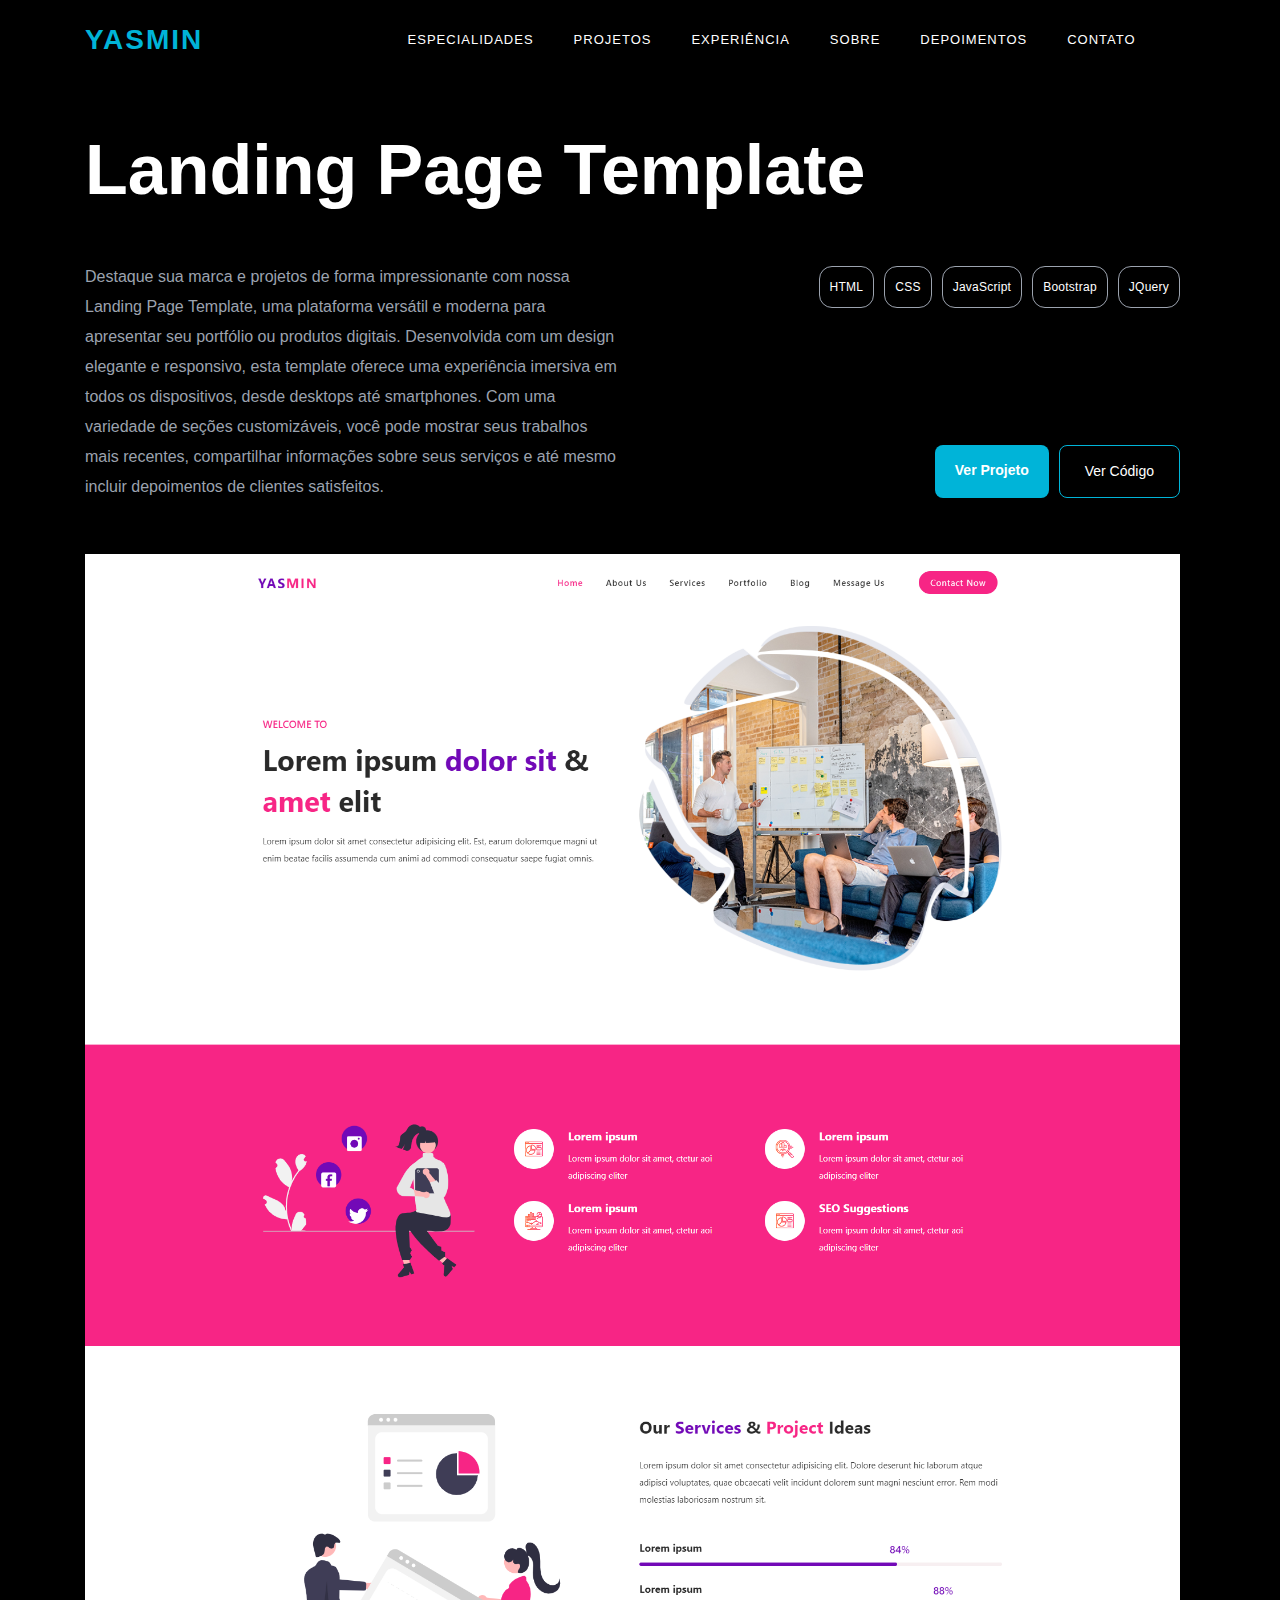
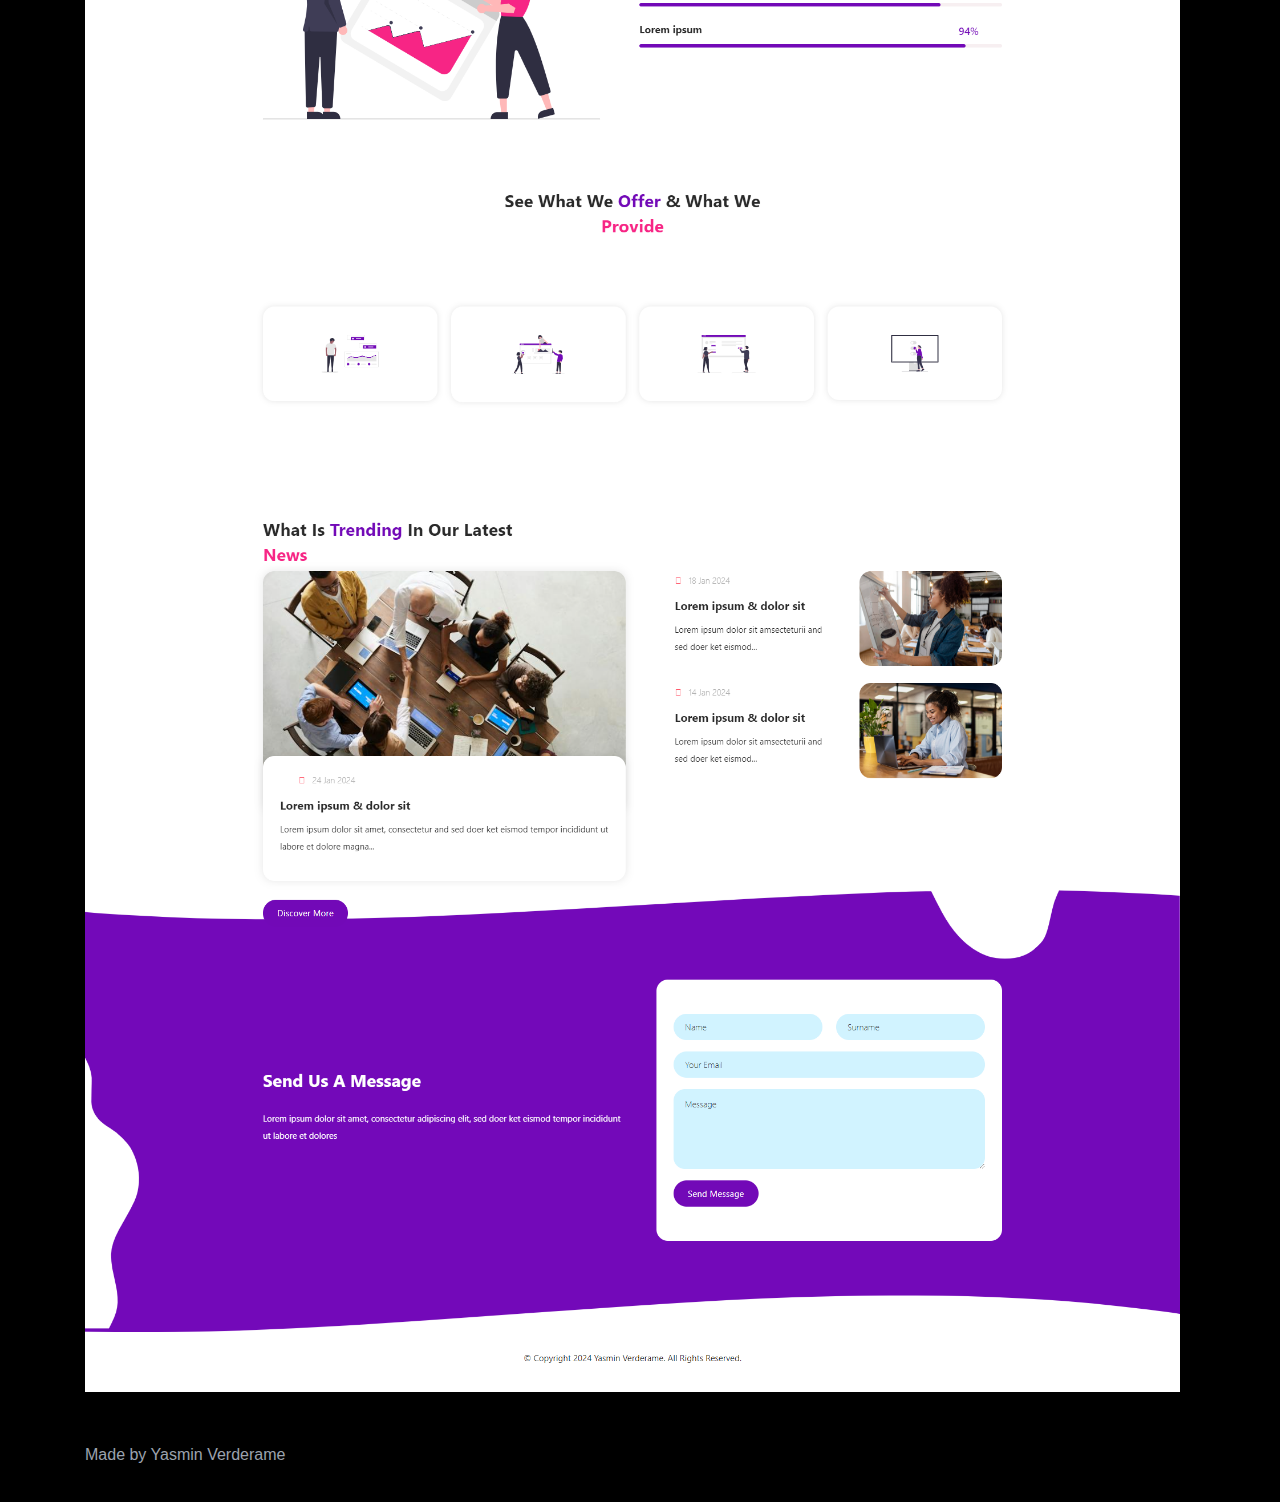
<file: project4.html>
<!DOCTYPE html>
<html lang="en">
<head>
    <meta charset="UTF-8">
    <meta name="viewport" content="width=device-width, initial-scale=1.0">
    <link rel="stylesheet" href="styles/bootstrap.min.css">
    <link rel="stylesheet" href="styles/flex-slider.css">
    <link rel="stylesheet" href="styles/carousel.css">
    <link rel="stylesheet" href="styles/font-awesome.css">
    <link rel="stylesheet" href="styles/style.css">
    <link rel="icon" href="/favicon.png" type="image/x-icon">
    <title>Landing Page Template</title>
</head>
<body>
    <header class="header-area header-sticky">
        <div class="container">
            <div class="row">
                <div class="col-12">
                    <nav class="main-nav">
                        <a href="index.html" class="logo"> Yasmin</a>
                        <ul class="nav">
                            <li class="scroll-to-section"><a href="index.html#expertise" class="menu-item">Especialidades</a></li>
                            <li class="scroll-to-section"><a href="index.html#projetos" class="menu-item">Projetos</a></li>
                            <li class="scroll-to-section"><a href="index.html#experiencia" class="menu-item">Experiência</a></li>
                            <li class="scroll-to-section"><a href="index.html#sobre" class="menu-item">Sobre</a></li>
                            <li class="scroll-to-section"><a href="index.html#depoimentos" class="menu-item">Depoimentos</a>
                            </li>
                            <li class="scroll-to-section"><a href="index.html#depoimentos" class="menu-item">Contato</a></li>
                        </ul>   
                        <a class='menu-trigger'>
                            <span>Menu</span>
                        </a>
                    </nav>
                </div>
            </div>
        </div>
    </header>

    <div class="project">
        <div class="header-text">
            <div class="container">
                <div class="row">
                    <div class="left-text col-lg-12 col-md-12 col-sm-12 col-xs-12"
                        data-scroll-reveal="enter left move 30px over 0.6s after 0.4s">
                        <h2>Landing Page Template</h2>
                    </div>
                </div>
                <div class="row">
                    <div class="text-project col-lg-6 col-md-6 col-sm-12 col-xs-12"
                        data-scroll-reveal="enter left move 30px over 0.6s after 0.4s">
                        <h3>Destaque sua marca e projetos de forma impressionante com nossa Landing Page Template, uma plataforma versátil e moderna para apresentar seu portfólio ou produtos digitais. Desenvolvida com um design elegante e responsivo, esta template oferece uma experiência imersiva em todos os dispositivos, desde desktops até smartphones. Com uma variedade de seções customizáveis, você pode mostrar seus trabalhos mais recentes, compartilhar informações sobre seus serviços e até mesmo incluir depoimentos de clientes satisfeitos.</h3>
                    </div>
                    <div class="tecnologias-project col-md-6 col-sm-12 col-xs-12"
                        data-scroll-reveal="enter left move 30px over 0.6s after 0.4s">
                        <div class="tag">
                            <p>HTML</p>
                            <P>CSS</P>
                            <p>JavaScript</p>
                            <p>Bootstrap</p>
                            <p>JQuery</p>
                        </div>
                        <div class="buttons">
                            <a href="https://majestic-arithmetic-ef9397.netlify.app/" target="_blank" class="main-button">Ver Projeto</a>
                            <a href="https://github.com/YasminVerderame/landing-pages/tree/main/landing-page2" target="_blank" class="second-button">Ver Código</a>
                        </div>
                    </div>
                </div>
            </div>
        </div>
    </div>

    <div class="project-page">
        <div class="header-text">
            <div class="container">
                <div class="row">
                    <div class="col-lg-12 col-md-12 col-sm-12 col-xs-12"
                        data-scroll-reveal="enter left move 30px over 0.6s after 0.4s">
                        <img src="./assets/images/projects/screencapture-majestic-arithmetic-ef9397-netlify-app-2024-04-25-15_33_56.png" alt="">
                    </div>
                </div>
            </div>
        </div>
    </div>

    <footer>
        <div class="container">
            <div class="row">
                <div class="col-lg-12 col-md-12 col-sm-12 col-xs-12"
                    data-scroll-reveal="enter left move 30px over 0.6s after 0.4s">
                    <p>Made by Yasmin Verderame</p>
                </div>
            </div>
        </div>
    </footer>

    <script src="js/popper.js"></script>
    <script src="js/bootstrap.min.js"></script>
    <script src="js/carousel.js"></script>
    <script src="js/scrollreveal.min.js"></script>
    <script src="js/waypoints.min.js"></script>
    <script src="js/jquery.counterup.min.js"></script>
    <script src="js/imgfix.min.js"></script>
    <script src="js/custom.js"></script>
    <script src="js/typing-animation.js"></script>
    <script src="js/main.js"></script>

</body>
</html>
</file>
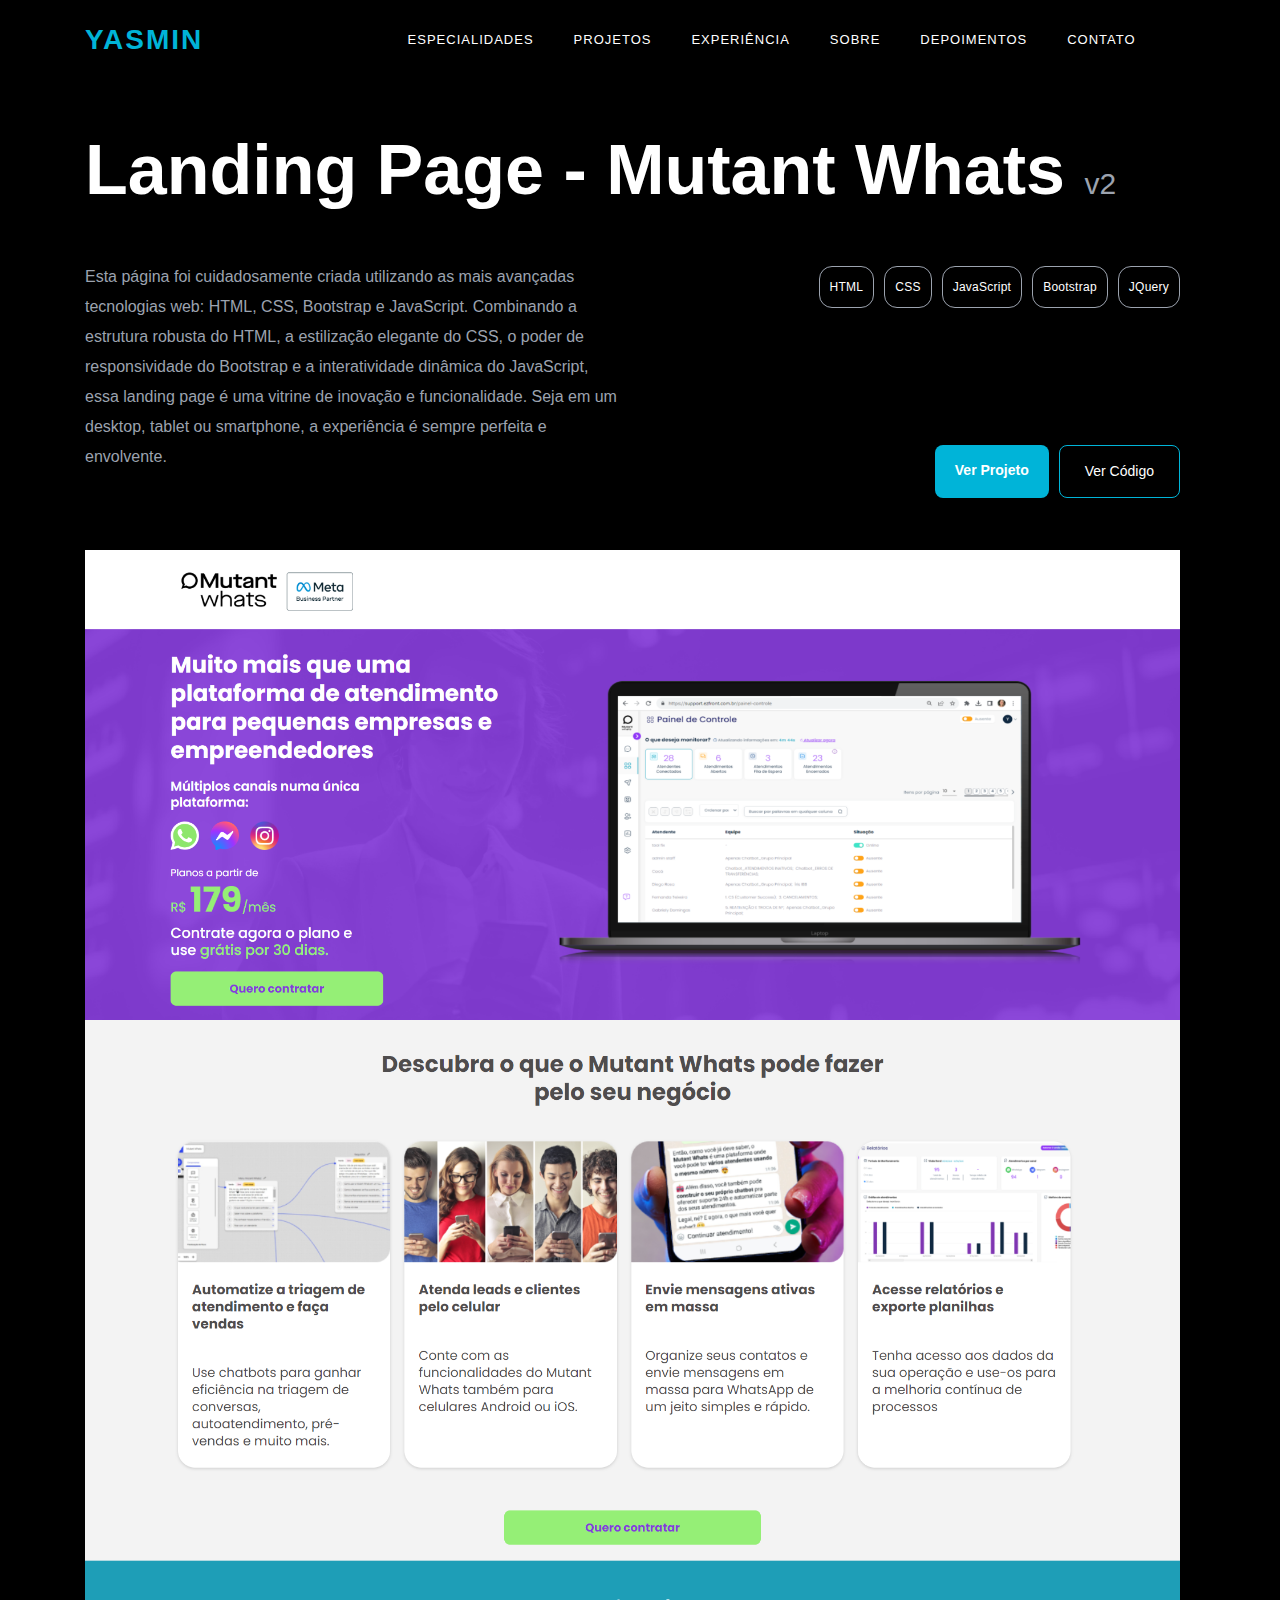
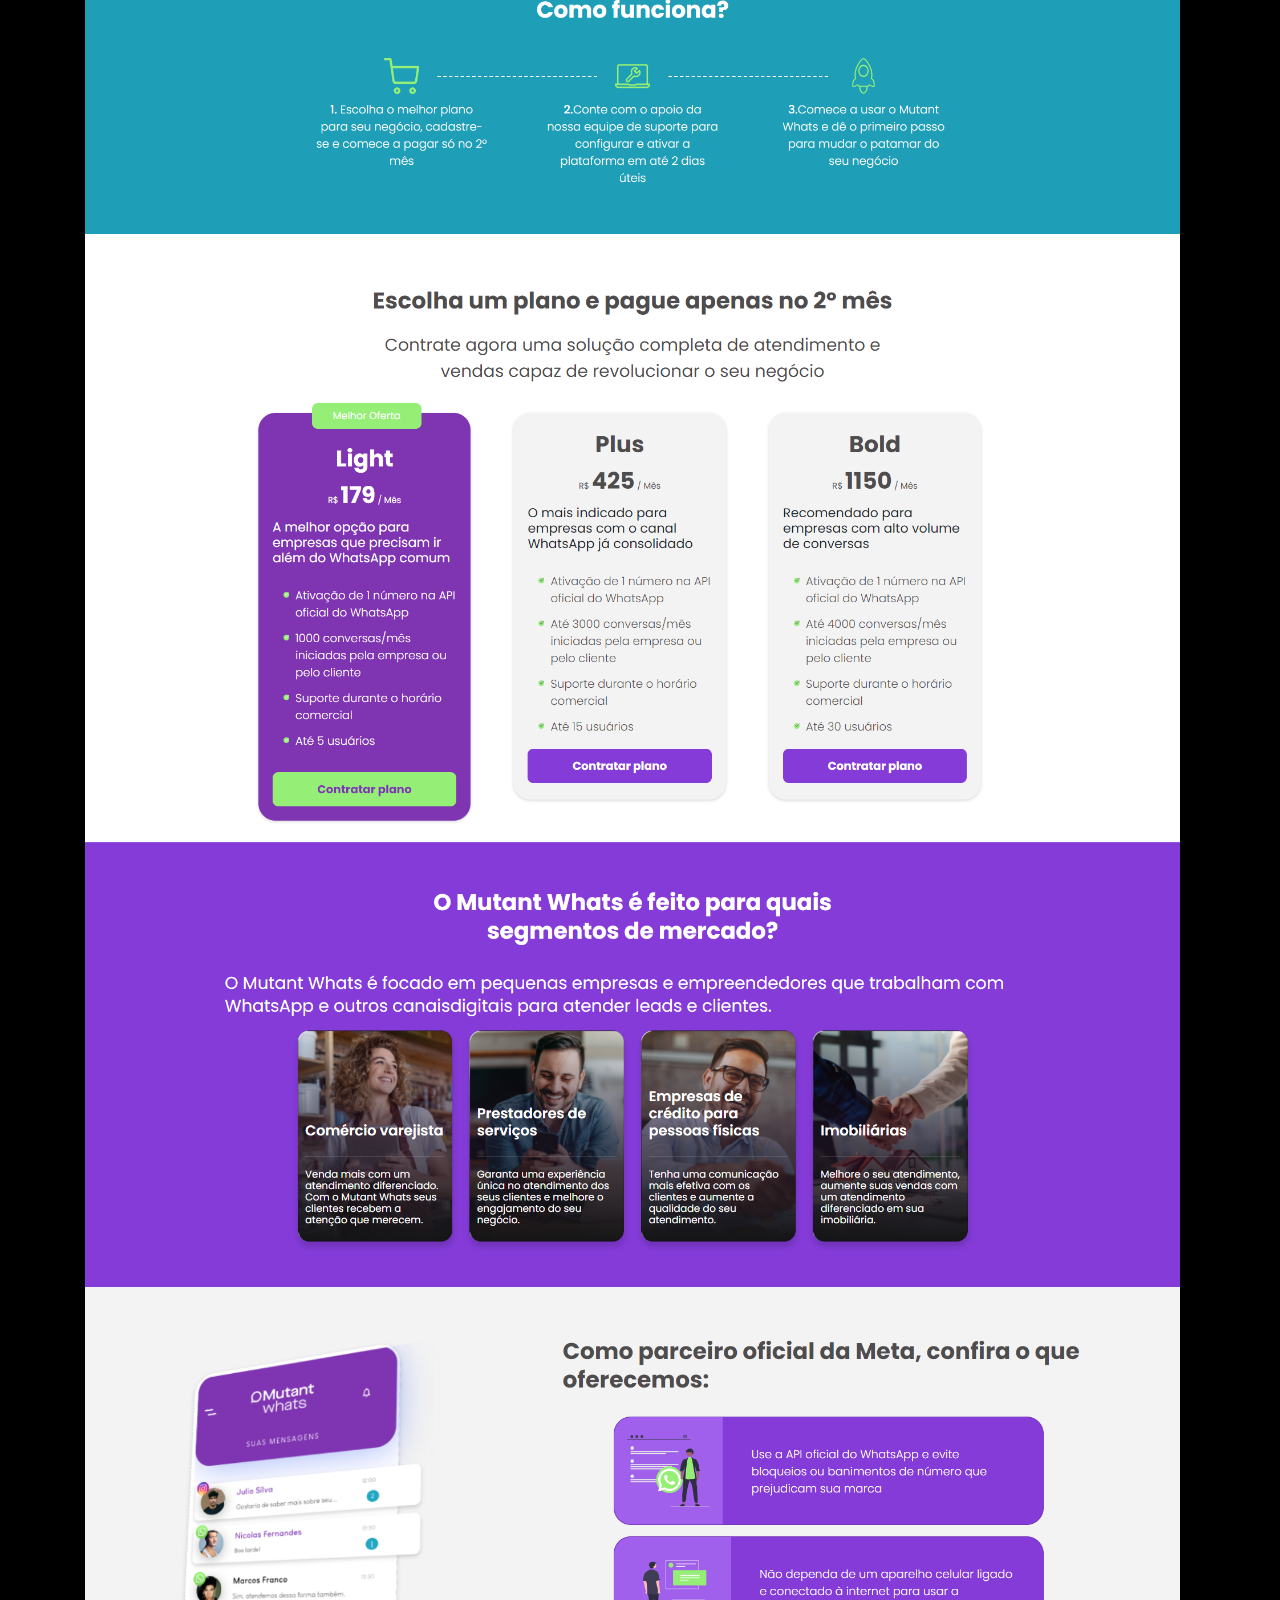
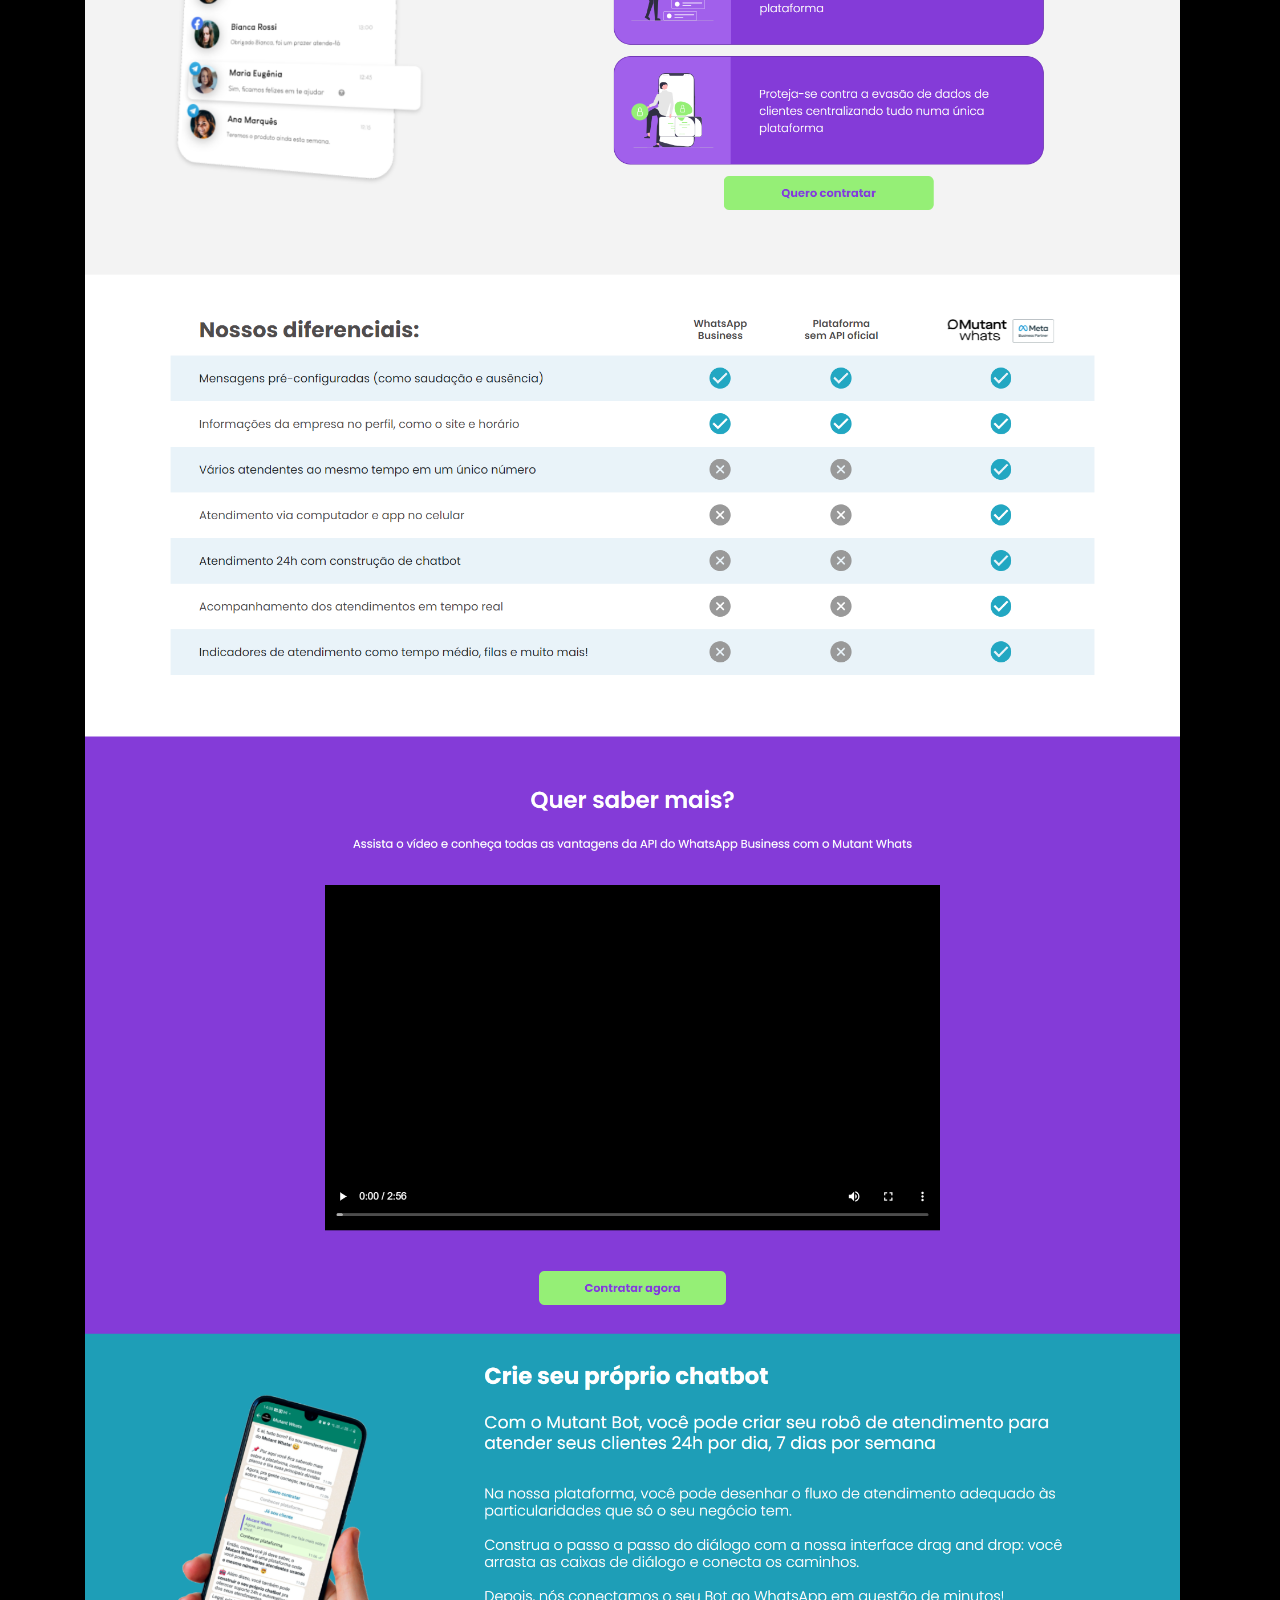
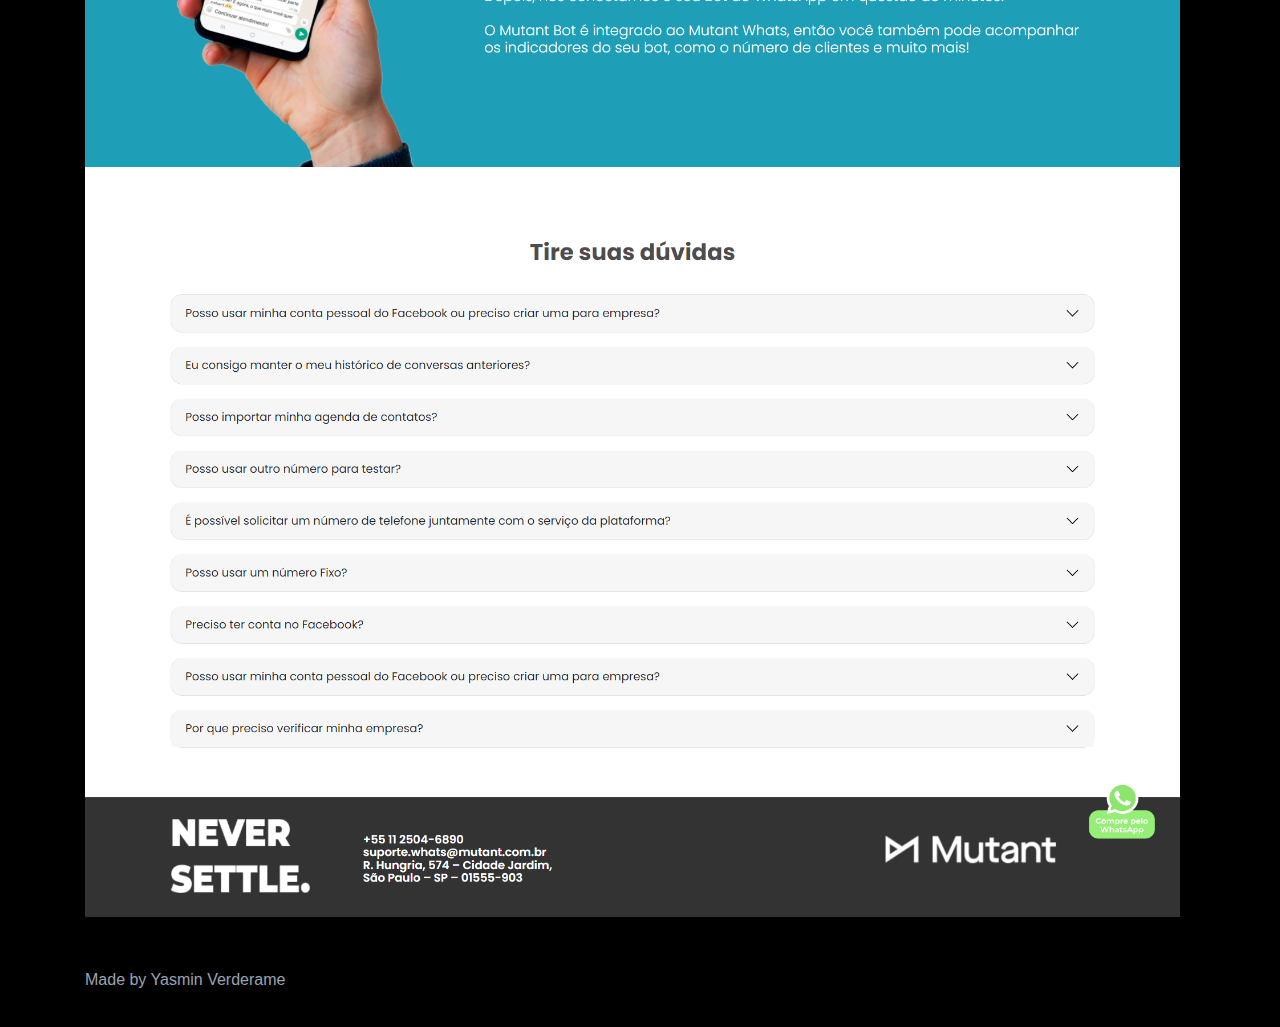
<file: project5.html>
<!DOCTYPE html>
<html lang="en">
<head>
    <meta charset="UTF-8">
    <meta name="viewport" content="width=device-width, initial-scale=1.0">
    <link rel="stylesheet" href="styles/bootstrap.min.css">
    <link rel="stylesheet" href="styles/flex-slider.css">
    <link rel="stylesheet" href="styles/carousel.css">
    <link rel="stylesheet" href="styles/font-awesome.css">
    <link rel="stylesheet" href="styles/style.css">
    <link rel="icon" href="/favicon.png" type="image/x-icon">
    <title>Landing Page - Mutant Whats v2</title>
</head>
<body>
    <header class="header-area header-sticky">
        <div class="container">
            <div class="row">
                <div class="col-12">
                    <nav class="main-nav">
                        <a href="index.html" class="logo"> Yasmin</a>
                        <ul class="nav">
                            <li class="scroll-to-section"><a href="index.html#expertise" class="menu-item">Especialidades</a></li>
                            <li class="scroll-to-section"><a href="index.html#projetos" class="menu-item">Projetos</a></li>
                            <li class="scroll-to-section"><a href="index.html#experiencia" class="menu-item">Experiência</a></li>
                            <li class="scroll-to-section"><a href="index.html#sobre" class="menu-item">Sobre</a></li>
                            <li class="scroll-to-section"><a href="index.html#depoimentos" class="menu-item">Depoimentos</a>
                            </li>
                            <li class="scroll-to-section"><a href="index.html#depoimentos" class="menu-item">Contato</a></li>
                        </ul>   
                        <a class='menu-trigger'>
                            <span>Menu</span>
                        </a>
                    </nav>
                </div>
            </div>
        </div>
    </header>

    <div class="project">
        <div class="header-text">
            <div class="container">
                <div class="row">
                    <div class="left-text col-lg-12 col-md-12 col-sm-12 col-xs-12"
                        data-scroll-reveal="enter left move 30px over 0.6s after 0.4s">
                        <h2>Landing Page - Mutant Whats <span>v2</span></h2>
                    </div>
                </div>
                <div class="row">
                    <div class="text-project col-lg-6 col-md-6 col-sm-12 col-xs-12"
                        data-scroll-reveal="enter left move 30px over 0.6s after 0.4s">
                        <h3>Esta página foi cuidadosamente criada utilizando as mais avançadas tecnologias web: HTML, CSS, Bootstrap e JavaScript. Combinando a estrutura robusta do HTML, a estilização elegante do CSS, o poder de responsividade do Bootstrap e a interatividade dinâmica do JavaScript, essa landing page é uma vitrine de inovação e funcionalidade. Seja em um desktop, tablet ou smartphone, a experiência é sempre perfeita e envolvente.</h3>
                    </div>
                    <div class="tecnologias-project col-md-6 col-sm-12 col-xs-12"
                        data-scroll-reveal="enter left move 30px over 0.6s after 0.4s">
                        <div class="tag">
                            <p>HTML</p>
                            <P>CSS</P>
                            <p>JavaScript</p>
                            <p>Bootstrap</p>
                            <p>JQuery</p>
                        </div>
                        <div class="buttons">
                            <a href="https://65ae98252ac9ba201264c7ce--roaring-cranachan-192d7d.netlify.app/" target="_blank" class="main-button">Ver Projeto</a>
                            <a href="https://github.com/YasminVerderame/landing-pages/tree/main/landing-page4" target="_blank" class="second-button">Ver Código</a>
                        </div>
                    </div>
                </div>
            </div>
        </div>
    </div>

    <div class="project-page">
        <div class="header-text">
            <div class="container">
                <div class="row">
                    <div class="col-lg-12 col-md-12 col-sm-12 col-xs-12"
                        data-scroll-reveal="enter left move 30px over 0.6s after 0.4s">
                        <img src="./assets/images/projects/screencapture-65ae98252ac9ba201264c7ce-roaring-cranachan-192d7d-netlify-app-2024-04-25-15_40_53.png" alt="">
                    </div>
                </div>
            </div>
        </div>
    </div>

    <footer>
        <div class="container">
            <div class="row">
                <div class="col-lg-12 col-md-12 col-sm-12 col-xs-12"
                    data-scroll-reveal="enter left move 30px over 0.6s after 0.4s">
                    <p>Made by Yasmin Verderame</p>
                </div>
            </div>
        </div>
    </footer>

    <script src="js/popper.js"></script>
    <script src="js/bootstrap.min.js"></script>
    <script src="js/carousel.js"></script>
    <script src="js/scrollreveal.min.js"></script>
    <script src="js/waypoints.min.js"></script>
    <script src="js/jquery.counterup.min.js"></script>
    <script src="js/imgfix.min.js"></script>
    <script src="js/custom.js"></script>
    <script src="js/typing-animation.js"></script>
    <script src="js/main.js"></script>

</body>
</html>
</file>
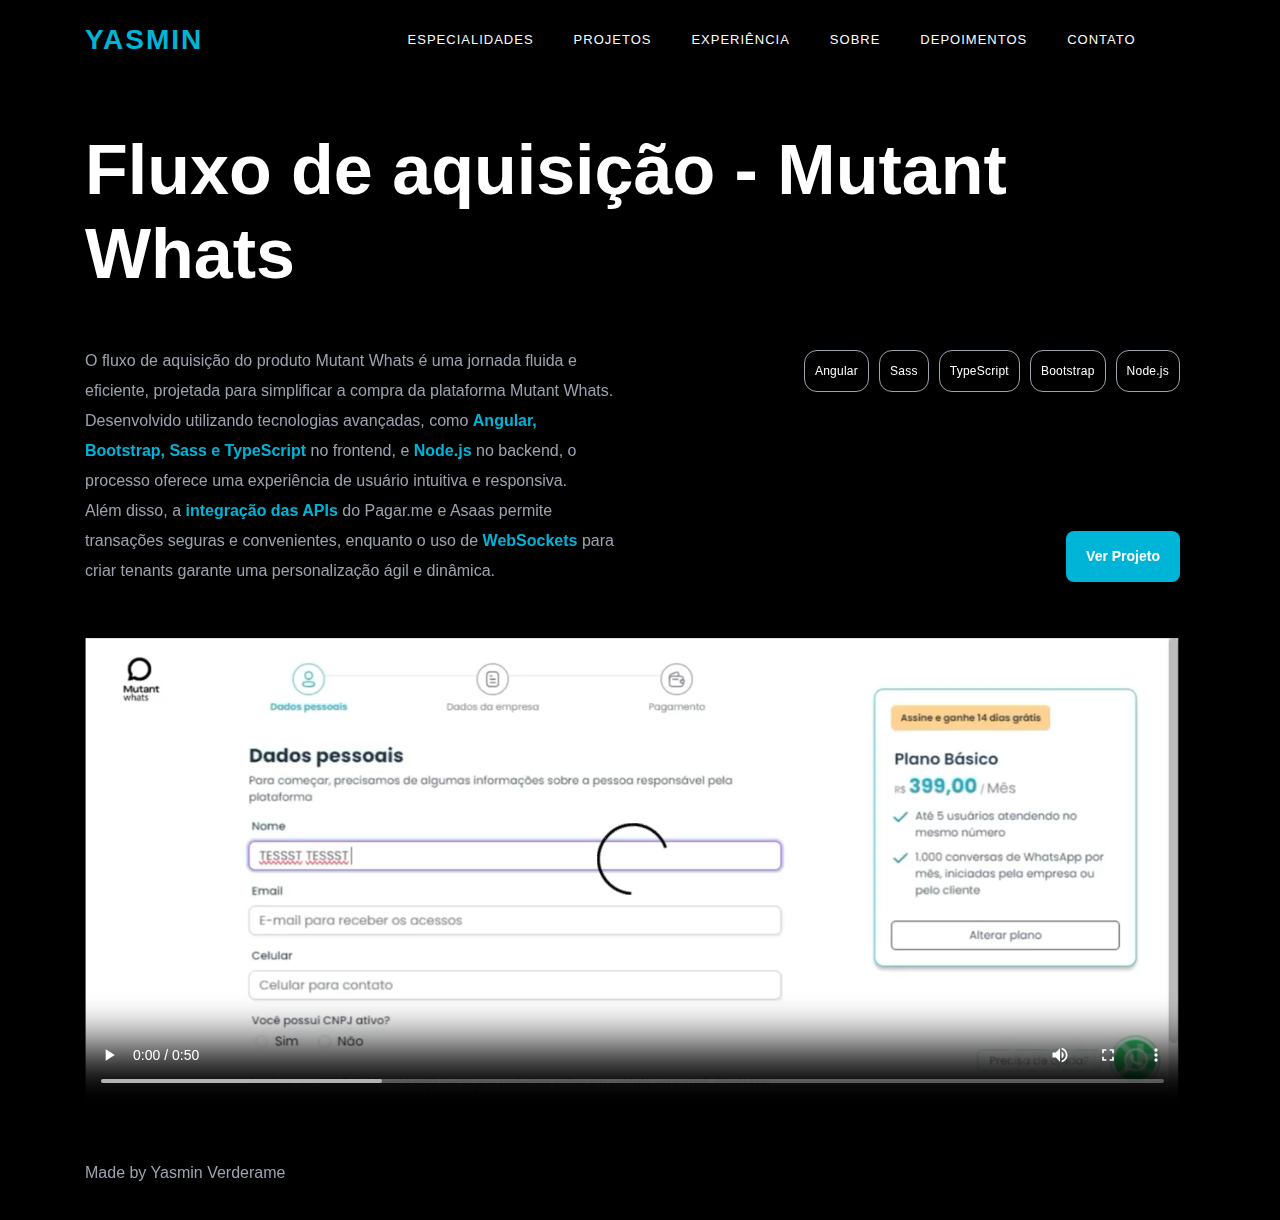
<file: project7.html>
<!DOCTYPE html>
<html lang="en">
<head>
    <meta charset="UTF-8">
    <meta name="viewport" content="width=device-width, initial-scale=1.0">
    <link rel="stylesheet" href="styles/bootstrap.min.css">
    <link rel="stylesheet" href="styles/flex-slider.css">
    <link rel="stylesheet" href="styles/carousel.css">
    <link rel="stylesheet" href="styles/font-awesome.css">
    <link rel="stylesheet" href="styles/style.css">
    <link rel="icon" href="/favicon.png" type="image/x-icon">
    <title>Fluxo de aquisição - Mutant Whats</title>
</head>
<body>
    <header class="header-area header-sticky">
        <div class="container">
            <div class="row">
                <div class="col-12">
                    <nav class="main-nav">
                        <a href="index.html" class="logo"> Yasmin</a>
                        <ul class="nav">
                            <li class="scroll-to-section"><a href="index.html#expertise" class="menu-item">Especialidades</a></li>
                            <li class="scroll-to-section"><a href="index.html#projetos" class="menu-item">Projetos</a></li>
                            <li class="scroll-to-section"><a href="index.html#experiencia" class="menu-item">Experiência</a></li>
                            <li class="scroll-to-section"><a href="index.html#sobre" class="menu-item">Sobre</a></li>
                            <li class="scroll-to-section"><a href="index.html#depoimentos" class="menu-item">Depoimentos</a>
                            </li>
                            <li class="scroll-to-section"><a href="index.html#depoimentos" class="menu-item">Contato</a></li>
                        </ul>   
                        <a class='menu-trigger'>
                            <span>Menu</span>
                        </a>
                    </nav>
                </div>
            </div>
        </div>
    </header>

    <div class="project">
        <div class="header-text">
            <div class="container">
                <div class="row">
                    <div class="left-text col-lg-12 col-md-12 col-sm-12 col-xs-12"
                        data-scroll-reveal="enter left move 30px over 0.6s after 0.4s">
                        <h2>Fluxo de aquisição - Mutant Whats</h2>
                    </div>
                </div>
                <div class="row">
                    <div class="text-project col-lg-6 col-md-6 col-sm-12 col-xs-12"
                        data-scroll-reveal="enter left move 30px over 0.6s after 0.4s">
                        <h3>
                            O fluxo de aquisição do produto Mutant Whats é uma jornada fluida e eficiente, projetada para simplificar a compra da plataforma Mutant Whats. <br>
                            Desenvolvido utilizando tecnologias avançadas, como <span> Angular, Bootstrap, Sass e TypeScript</span> no frontend, e <span>Node.js</span> no backend, o processo oferece uma experiência de usuário intuitiva e responsiva. <br>
                            Além disso, a <span>integração das APIs</span> do Pagar.me e Asaas permite transações seguras e convenientes, enquanto o uso de <span>WebSockets</span> para criar tenants garante uma personalização ágil e dinâmica.</h3>
                    </div>
                    <div class="tecnologias-project col-md-6 col-sm-12 col-xs-12"
                        data-scroll-reveal="enter left move 30px over 0.6s after 0.4s">
                        <div class="tag">
                            <p>Angular</p>
                            <P>Sass</P>
                            <p>TypeScript</p>
                            <p>Bootstrap</p>
                            <p>Node.js</p>
                        </div>
                        <div class="buttons">
                            <a href="https://checkout.dev.mutantwhats.com.br/" target="_blank" class="main-button">Ver Projeto</a>
                            <!-- <a href="" class="second-button">Ver Código</a> -->
                        </div>
                    </div>
                </div>
            </div>
        </div>
    </div>

    <div class="project-page">
        <div class="header-text">
            <div class="container">
                <div class="row">
                    <div class="col-lg-12 col-md-12 col-sm-12 col-xs-12"
                        data-scroll-reveal="enter left move 30px over 0.6s after 0.4s">
                        <video controls autoplay>
                            <source src="assets/videos/WhatsApp Video 2024-04-05 at 13.36.47.mp4" type="video/webm">
                            Seu navegador não suporta o elemento de vídeo.
                        </video>
                    </div>
                </div>
            </div>
        </div>
    </div>

    <footer>
        <div class="container">
            <div class="row">
                <div class="col-lg-12 col-md-12 col-sm-12 col-xs-12"
                    data-scroll-reveal="enter left move 30px over 0.6s after 0.4s">
                    <p>Made by Yasmin Verderame</p>
                </div>
            </div>
        </div>
    </footer>

    <script src="js/jquery-2.1.0.min.js"></script>
    <script src="js/popper.js"></script>
    <script src="js/bootstrap.min.js"></script>
    <script src="js/carousel.js"></script>
    <script src="js/scrollreveal.min.js"></script>
    <script src="js/waypoints.min.js"></script>
    <script src="js/jquery.counterup.min.js"></script>
    <script src="js/imgfix.min.js"></script>
    <script src="js/custom.js"></script>
    <script src="js/typing-animation.js"></script>
    <script src="js/main.js"></script>
</body>
</html>
</file>
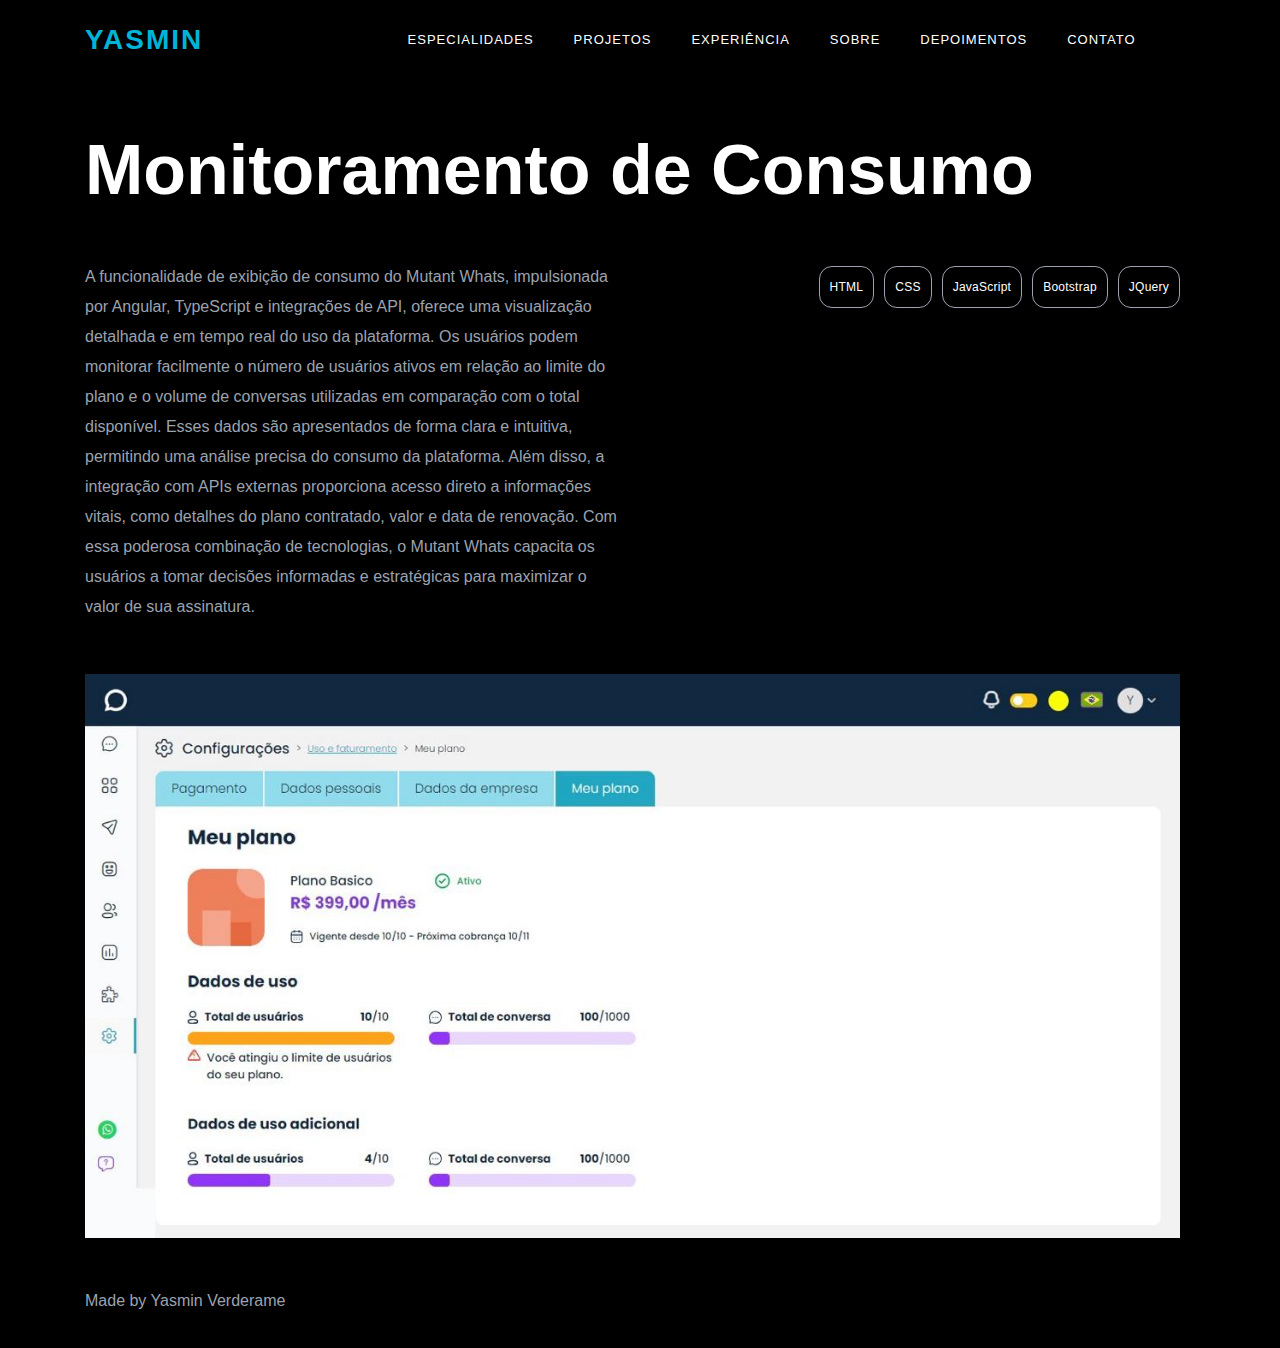
<file: project8.html>
<!DOCTYPE html>
<html lang="en">
<head>
    <meta charset="UTF-8">
    <meta name="viewport" content="width=device-width, initial-scale=1.0">
    <link rel="stylesheet" href="styles/bootstrap.min.css">
    <link rel="stylesheet" href="styles/flex-slider.css">
    <link rel="stylesheet" href="styles/carousel.css">
    <link rel="stylesheet" href="styles/font-awesome.css">
    <link rel="stylesheet" href="styles/style.css">
    <link rel="icon" href="/favicon.png" type="image/x-icon">
    <title>Monitoramento de Consumo</title>
</head>
<body>
    <header class="header-area header-sticky">
        <div class="container">
            <div class="row">
                <div class="col-12">
                    <nav class="main-nav">
                        <a href="index.html" class="logo"> Yasmin</a>
                        <ul class="nav">
                            <li class="scroll-to-section"><a href="index.html#expertise" class="menu-item">Especialidades</a></li>
                            <li class="scroll-to-section"><a href="index.html#projetos" class="menu-item">Projetos</a></li>
                            <li class="scroll-to-section"><a href="index.html#experiencia" class="menu-item">Experiência</a></li>
                            <li class="scroll-to-section"><a href="index.html#sobre" class="menu-item">Sobre</a></li>
                            <li class="scroll-to-section"><a href="index.html#depoimentos" class="menu-item">Depoimentos</a>
                            </li>
                            <li class="scroll-to-section"><a href="index.html#depoimentos" class="menu-item">Contato</a></li>
                        </ul>   
                        <a class='menu-trigger'>
                            <span>Menu</span>
                        </a>
                    </nav>
                </div>
            </div>
        </div>
    </header>

    <div class="project">
        <div class="header-text">
            <div class="container">
                <div class="row">
                    <div class="left-text col-lg-12 col-md-12 col-sm-12 col-xs-12"
                        data-scroll-reveal="enter left move 30px over 0.6s after 0.4s">
                        <h2>Monitoramento de Consumo</h2>
                    </div>
                </div>
                <div class="row">
                    <div class="text-project col-lg-6 col-md-6 col-sm-12 col-xs-12"
                        data-scroll-reveal="enter left move 30px over 0.6s after 0.4s">
                        <h3>A funcionalidade de exibição de consumo do Mutant Whats, impulsionada por Angular, TypeScript e integrações de API, oferece uma visualização detalhada e em tempo real do uso da plataforma. Os usuários podem monitorar facilmente o número de usuários ativos em relação ao limite do plano e o volume de conversas utilizadas em comparação com o total disponível. Esses dados são apresentados de forma clara e intuitiva, permitindo uma análise precisa do consumo da plataforma. Além disso, a integração com APIs externas proporciona acesso direto a informações vitais, como detalhes do plano contratado, valor e data de renovação. Com essa poderosa combinação de tecnologias, o Mutant Whats capacita os usuários a tomar decisões informadas e estratégicas para maximizar o valor de sua assinatura.</h3>
                    </div>
                    <div class="tecnologias-project col-md-6 col-sm-12 col-xs-12"
                        data-scroll-reveal="enter left move 30px over 0.6s after 0.4s">
                        <div class="tag">
                            <p>HTML</p>
                            <P>CSS</P>
                            <p>JavaScript</p>
                            <p>Bootstrap</p>
                            <p>JQuery</p>
                        </div>
                        <div class="buttons">
                            <!-- <a href="" class="main-button">Ver Projeto</a>
                            <a href="" class="second-button">Ver Código</a> -->
                        </div>
                    </div>
                </div>
            </div>
        </div>
    </div>

    <div class="project-page">
        <div class="header-text">
            <div class="container">
                <div class="row">
                    <div class="col-lg-12 col-md-12 col-sm-12 col-xs-12"
                        data-scroll-reveal="enter left move 30px over 0.6s after 0.4s">
                        <img src="assets/images/WhatsApp Image 2024-04-05 at 13.16.05.jpeg" alt="">
                    </div>
                </div>
            </div>
        </div>
    </div>

    <footer>
        <div class="container">
            <div class="row">
                <div class="col-lg-12 col-md-12 col-sm-12 col-xs-12"
                    data-scroll-reveal="enter left move 30px over 0.6s after 0.4s">
                    <p>Made by Yasmin Verderame</p>
                </div>
            </div>
        </div>
    </footer>

    <script src="js/popper.js"></script>
    <script src="js/bootstrap.min.js"></script>
    <script src="js/carousel.js"></script>
    <script src="js/scrollreveal.min.js"></script>
    <script src="js/waypoints.min.js"></script>
    <script src="js/jquery.counterup.min.js"></script>
    <script src="js/imgfix.min.js"></script>
    <script src="js/custom.js"></script>
    <script src="js/typing-animation.js"></script>
    <script src="js/main.js"></script>
</body>
</html>
</file>
<file: styles/flex-slider.css>
@font-face {
    font-family: 'flexslider-icon';
    src: url('../fonts/flexslider-icon.eot');
    src: url('../fonts/flexslider-icon.eot?#iefix') format('embedded-opentype'), url('../fonts/flexslider-icon.woff') format('woff'), url('../fonts/flexslider-icon.ttf') format('truetype'), url('../fonts/flexslider-icon.svg#flexslider-icon') format('svg');
    font-weight: normal;
    font-style: normal;
}

.flex-container a:hover,
.flex-slider a:hover {
    outline: none;
}

.slides,
.slides>li,
.flex-control-nav,
.flex-direction-nav {
    margin: 0;
    padding: 0;
    list-style: none;
}

.flex-pauseplay span {
    text-transform: capitalize;
}

.flexslider {
    margin: 0;
    padding: 0;
}

.flexslider .slides>li {
    display: none;
    -webkit-backface-visibility: hidden;
}

.flexslider .slides img {
    width: 100%;
    display: block;
}

.flexslider .slides:after {
    content: "\0020";
    display: block;
    clear: both;
    visibility: hidden;
    line-height: 0;
    height: 0;
}

html[xmlns] .flexslider .slides {
    display: block;
}

* html .flexslider .slides {
    height: 1%;
}

.no-js .flexslider .slides>li:first-child {
    display: block;
}

.flexslider {
    margin: 0;
    background: #fff;
    border: 4px solid #fff;
    position: relative;
    zoom: 1;
    -webkit-border-radius: 4px;
    -moz-border-radius: 4px;
    border-radius: 4px;
    -webkit-box-shadow: '' 0 1px 4px rgba(0, 0, 0, 0.2);
    -moz-box-shadow: '' 0 1px 4px rgba(0, 0, 0, 0.2);
    -o-box-shadow: '' 0 1px 4px rgba(0, 0, 0, 0.2);
    box-shadow: '' 0 1px 4px rgba(0, 0, 0, 0.2);
}

.flexslider .slides {
    zoom: 1;
}

.flexslider .slides img {
    height: auto;
    -moz-user-select: none;
}

.flex-viewport {
    max-height: 2000px;
    -webkit-transition: all 1s ease;
    -moz-transition: all 1s ease;
    -ms-transition: all 1s ease;
    -o-transition: all 1s ease;
    transition: all 1s ease;
}

.loading .flex-viewport {
    max-height: 300px;
}

@-moz-document url-prefix() {
    .loading .flex-viewport {
        max-height: none;
    }
}

.carousel li {
    margin-right: 5px;
}

.flex-direction-nav {
    height: 0;
}

.flex-direction-nav a {
    text-decoration: none;
    display: block;
    width: 40px;
    height: 40px;
    line-height: 40px;
    margin: -20px 0 0;
    position: absolute;
    top: 50%;
    z-index: 10;
    overflow: hidden;
    opacity: 0;
    cursor: pointer;
    color: rgba(0, 0, 0, 0.8);
    text-shadow: 1px 1px 0 rgba(255, 255, 255, 0.3);
    -webkit-transition: all 0.3s ease-in-out;
    -moz-transition: all 0.3s ease-in-out;
    -ms-transition: all 0.3s ease-in-out;
    -o-transition: all 0.3s ease-in-out;
    transition: all 0.3s ease-in-out;
}

.flex-direction-nav a:before {
    font-family: "flexslider-icon";
    font-size: 26px;
    display: inline-block;
    content: '\f001';
    color: rgba(0, 0, 0, 0.8);
    text-shadow: 1px 1px 0 rgba(255, 255, 255, 0.3);
}

.flex-direction-nav a.flex-next:before {
    content: '\f002';
}

.flex-direction-nav .flex-prev {
    left: -50px;
}

.flex-direction-nav .flex-next {
    right: -50px;
    text-align: right;
}

.flexslider:hover .flex-direction-nav .flex-prev {
    opacity: 0.7;
    left: 10px;
}

.flexslider:hover .flex-direction-nav .flex-prev:hover {
    opacity: 1;
}

.flexslider:hover .flex-direction-nav .flex-next {
    opacity: 0.7;
    right: 10px;
}

.flexslider:hover .flex-direction-nav .flex-next:hover {
    opacity: 1;
}

.flex-direction-nav .flex-disabled {
    opacity: 0 !important;
    filter: alpha(opacity=0);
    cursor: default;
    z-index: -1;
}

.flex-pauseplay a {
    display: block;
    width: 20px;
    height: 20px;
    position: absolute;
    bottom: 5px;
    left: 10px;
    opacity: 0.8;
    z-index: 10;
    overflow: hidden;
    cursor: pointer;
    color: #000;
}

.flex-pauseplay a:before {
    font-family: "flexslider-icon";
    font-size: 20px;
    display: inline-block;
    content: '\f004';
}

.flex-pauseplay a:hover {
    opacity: 1;
}

.flex-pauseplay a.flex-play:before {
    content: '\f003';
}

.flex-control-nav {
    width: 100%;
    position: absolute;
    bottom: -40px;
    text-align: center;
}

.flex-control-nav li {
    margin: 0 6px;
    display: inline-block;
    zoom: 1;
    display: inline;
}

.flex-control-paging li a {
    width: 11px;
    height: 11px;
    display: block;
    background: #666;
    background: rgba(0, 0, 0, 0.5);
    cursor: pointer;
    text-indent: -9999px;
    -webkit-box-shadow: inset 0 0 3px rgba(0, 0, 0, 0.3);
    -moz-box-shadow: inset 0 0 3px rgba(0, 0, 0, 0.3);
    -o-box-shadow: inset 0 0 3px rgba(0, 0, 0, 0.3);
    box-shadow: inset 0 0 3px rgba(0, 0, 0, 0.3);
    -webkit-border-radius: 20px;
    -moz-border-radius: 20px;
    border-radius: 20px;
}

.flex-control-paging li a:hover {
    background: #333;
    background: rgba(0, 0, 0, 0.7);
}

.flex-control-paging li a.flex-active {
    background: #000;
    background: rgba(0, 0, 0, 0.9);
    cursor: default;
}

.flex-control-thumbs {
    margin: 5px 0 0;
    position: static;
    overflow: hidden;
}

.flex-control-thumbs li {
    width: 25%;
    float: left;
    margin: 0;
}

.flex-control-thumbs img {
    width: 100%;
    height: auto;
    display: block;
    opacity: .7;
    cursor: pointer;
    -moz-user-select: none;
    -webkit-transition: all 1s ease;
    -moz-transition: all 1s ease;
    -ms-transition: all 1s ease;
    -o-transition: all 1s ease;
    transition: all 1s ease;
}

.flex-control-thumbs img:hover {
    opacity: 1;
}

.flex-control-thumbs .flex-active {
    opacity: 1;
    cursor: default;
}

@media screen and (max-width: 860px) {
    .flex-direction-nav .flex-prev {
        opacity: 1;
        left: 10px;
    }

    .flex-direction-nav .flex-next {
        opacity: 1;
        right: 10px;
    }
}
</file>
<file: styles/carousel.css>
.owl-carousel {
  display: none;
  width: 100%;
  -webkit-tap-highlight-color: transparent;
  position: relative;
  z-index: 1;
}

.owl-carousel .owl-stage {
  position: relative;
  -ms-touch-action: pan-Y;
  touch-action: manipulation;
  -moz-backface-visibility: hidden;
}

.owl-carousel .owl-stage:after {
  content: ".";
  display: block;
  clear: both;
  visibility: hidden;
  line-height: 0;
  height: 0;
}

.owl-carousel .owl-stage-outer {
  position: relative;
  overflow: hidden;
  -webkit-transform: translate3d(0px, 0px, 0px);
}

.owl-carousel .owl-wrapper,
.owl-carousel .owl-item {
  -webkit-backface-visibility: hidden;
  -moz-backface-visibility: hidden;
  -ms-backface-visibility: hidden;
  -webkit-transform: translate3d(0, 0, 0);
  -moz-transform: translate3d(0, 0, 0);
  -ms-transform: translate3d(0, 0, 0);
}

.owl-carousel .owl-item {
  position: relative;
  min-height: 1px;
  float: left;
  -webkit-backface-visibility: hidden;
  -webkit-tap-highlight-color: transparent;
  -webkit-touch-callout: none;
}

.owl-carousel .owl-item img {
  display: block;
  width: 100%;
}

.owl-carousel .owl-nav.disabled,
.owl-carousel .owl-dots.disabled {
  display: none;
}

.owl-carousel .owl-nav .owl-prev,
.owl-carousel .owl-nav .owl-next,
.owl-carousel .owl-dot {
  cursor: pointer;
  -webkit-user-select: none;
  -khtml-user-select: none;
  -moz-user-select: none;
  -ms-user-select: none;
  user-select: none;
}

.owl-carousel .owl-nav button.owl-prev,
.owl-carousel .owl-nav button.owl-next,
.owl-carousel button.owl-dot {
  background: none;
  color: inherit;
  border: none;
  padding: 0 !important;
  font: inherit;
}

.owl-carousel.owl-loaded {
  display: block;
}

.owl-carousel.owl-loading {
  opacity: 0;
  display: block;
}

.owl-carousel.owl-hidden {
  opacity: 0;
}

.owl-carousel.owl-refresh .owl-item {
  visibility: hidden;
}

.owl-carousel.owl-drag .owl-item {
  -ms-touch-action: pan-y;
  touch-action: pan-y;
  -webkit-user-select: none;
  -moz-user-select: none;
  -ms-user-select: none;
  user-select: none;
}

.owl-carousel.owl-grab {
  cursor: move;
  cursor: grab;
}

.owl-carousel.owl-rtl {
  direction: rtl;
}

.owl-carousel.owl-rtl .owl-item {
  float: right;
}


.no-js .owl-carousel {
  display: block;
}


.owl-carousel .animated {
  animation-duration: 1000ms;
  animation-fill-mode: both;
}

.owl-carousel .owl-animated-in {
  z-index: 0;
}

.owl-carousel .owl-animated-out {
  z-index: 1;
}

.owl-carousel .fadeOut {
  animation-name: fadeOut;
}

@keyframes fadeOut {
  0% {
    opacity: 1;
  }

  100% {
    opacity: 0;
  }
}

.owl-height {
  transition: height 500ms ease-in-out;
}

.owl-carousel .owl-item .owl-lazy {
  opacity: 0;
  transition: opacity 400ms ease;
}

.owl-carousel .owl-item .owl-lazy[src^=""],
.owl-carousel .owl-item .owl-lazy:not([src]) {
  max-height: 0;
}

.owl-carousel .owl-item img.owl-lazy {
  transform-style: preserve-3d;
}

.owl-carousel .owl-video-wrapper {
  position: relative;
  height: 100%;
  background: #000;
}

.owl-carousel .owl-video-play-icon {
  position: absolute;
  height: 80px;
  width: 80px;
  left: 50%;
  top: 50%;
  margin-left: -40px;
  margin-top: -40px;
  background: url("owl.video.play.png") no-repeat;
  cursor: pointer;
  z-index: 1;
  -webkit-backface-visibility: hidden;
  transition: transform 100ms ease;
}

.owl-carousel .owl-video-play-icon:hover {
  -ms-transform: scale(1.3, 1.3);
  transform: scale(1.3, 1.3);
}

.owl-carousel .owl-video-playing .owl-video-tn,
.owl-carousel .owl-video-playing .owl-video-play-icon {
  display: none;
}

.owl-carousel .owl-video-tn {
  opacity: 0;
  height: 100%;
  background-position: center center;
  background-repeat: no-repeat;
  background-size: contain;
  transition: opacity 400ms ease;
}

.owl-carousel .owl-video-frame {
  position: relative;
  z-index: 1;
  height: 100%;
  width: 100%;
}
</file>
<file: styles/style.css>
@import url("https://fonts.googleapis.com/css?family=Poppins:100,200,300,400,500,600,700,800,900");

html,
body {
    margin: 0;
    padding: 0;
    border: 0;
    outline: 0;
}

ul,
li {
    padding: 0;
    margin: 0;
    list-style: none;
}

header,
nav,
section,
article,
aside,
footer,
hgroup {
    display: block;
}

* {
    box-sizing: border-box;
}

html,
body {
    background-color: #000;
    -ms-text-size-adjust: 100%;
    -webkit-font-smoothing: antialiased;
    -moz-osx-font-smoothing: grayscale;
}

a {
    text-decoration: none !important;
}

h1,
h2,
h3,
h4,
h5,
h6 {
    margin-top: 0px;
    margin-bottom: 0px;
}

ul {
    margin-bottom: 0px;
}

p {
    line-height: 25px;
    color: #9ca3af;
    margin-bottom: 25px;
}

p span{
    color: #00b4d8;
    font-weight: 500;
}

h4{
    color: #fff;
}


::-webkit-scrollbar {
    width: 10px;
}
  
::-webkit-scrollbar-track {
    background: #000;
}
  
::-webkit-scrollbar-thumb {
    background: #00b4d8;
    border-radius: 8px;
}

@media (max-width: 991px) {
    html,
    body {
        overflow-x: hidden;
    }
}


a.main-button {
    background-color: #00b4d8;
    color: #FFF;
    border-radius: 8px;
    padding: 15px 20px;
    font-size: 14px;
    font-weight: 600;
}

a.second-button {
    font-size: 14px;
    border-radius: 8px;
    padding: 15px 25px;
    border: 1px solid #00b4d8;
    background-color: transparent;
    color: #fff;
}

a.second-button:hover {
    background-color: #00b4d8;
}

@media (max-width: 810px) {
    a.main-button{ 
        padding: 10px 18px;
    }

    a.second-button{
        padding: 10px 18px;
    }
}

.center-heading {
    margin-bottom: 70px;
}

.center-heading h2 {
    margin-top: 0px;
    text-align: center;
    font-size: 70px;
    font-weight: 700;
    color: #fff;
    margin-bottom: 25px;
}

.center-heading p {
    color: #9ca3af;
    text-align: center;
}

.left-heading{
    margin-bottom: 70px;
    margin-top: 70px;
}

.left-heading h2 {
    margin-top: 0px;
    text-align: left;
    font-size: 70px;
    font-weight: 700;
    color: #fff;
    margin-bottom: 25px;
}

.left-heading p {
    color: #9ca3af;
    text-align: left;
}

/* header section */
.background-header {
    height: 80px !important;
    position: fixed !important;
    top: 0px;
    left: 0px;
    right: 0px;
    background-image: url('./assets/images/19837015_6190756.svg');
}

.background-header .logo,
.background-header .main-nav .nav li a {
    color: #fff !important;
}

.background-header .main-nav .nav li:hover a {
    color: #00b4d8 !important;
}

.background-header .nav li a.active {
    color: #00b4d8 !important;
}

.header-area {
    background: #000;
    position: absolute;
    top: 0px;
    left: 0px;
    right: 0px;
    z-index: 100;
    height: 100px;
    -webkit-transition: all .5s ease 0s;
    -moz-transition: all .5s ease 0s;
    -o-transition: all .5s ease 0s;
    transition: all .5s ease 0s;
}

.header-area .main-nav {
    min-height: 80px;
    background: transparent;
}

.header-area .main-nav .logo {
    line-height: 80px;
    color: #00b4d8;
    font-size: 28px;
    font-weight: 700;
    text-transform: uppercase;
    letter-spacing: 2px;
    float: left;
    -webkit-transition: all 0.3s ease 0s;
    -moz-transition: all 0.3s ease 0s;
    -o-transition: all 0.3s ease 0s;
    transition: all 0.3s ease 0s;
}

.header-area .main-nav .nav {
    float: left;
    margin-top: 27px;
    margin-left: 15%;
    margin-right: 0px;
    background-color: #000;
    padding: 0px 20px;
    -webkit-transition: all 0.3s ease 0s;
    -moz-transition: all 0.3s ease 0s;
    -o-transition: all 0.3s ease 0s;
    transition: all 0.3s ease 0s;
    position: relative;
    z-index: 999;
}

.header-area .main-nav .nav li {
    padding-left: 20px;
    padding-right: 20px;
}

.header-area .main-nav .nav li:last-child {
    padding-right: 0px;
}

.header-area .main-nav .nav li a {
    display: block;
    font-weight: 500;
    font-size: 13px;
    color: #fff;
    text-transform: uppercase;
    -webkit-transition: all 0.3s ease 0s;
    -moz-transition: all 0.3s ease 0s;
    -o-transition: all 0.3s ease 0s;
    transition: all 0.3s ease 0s;
    height: 40px;
    line-height: 40px;
    border: transparent;
    letter-spacing: 1px;
}

.header-area .main-nav .nav li:hover a {
    color: #00b4d8;
}

.header-area .main-nav .nav li.submenu {
    position: relative;
    padding-right: 35px;
}

.header-area .main-nav .nav li.submenu:after {
    font-family: FontAwesome;
    content: "\f107";
    font-size: 12px;
    color: #fff;
    position: absolute;
    right: 18px;
    top: 12px;
}

.header-area .main-nav .nav li.submenu ul {
    position: absolute;
    width: 200px;
    box-shadow: 0 2px 28px 0 rgba(0, 0, 0, 0.06);
    overflow: hidden;
    top: 40px;
    opacity: 0;
    transform: translateY(-2em);
    visibility: hidden;
    z-index: -1;
    transition: all 0.3s ease-in-out 0s, visibility 0s linear 0.3s, z-index 0s linear 0.01s;
}

.header-area .main-nav .nav li.submenu ul li {
    margin-left: 0px;
    padding-left: 0px;
    padding-right: 0px;
}

.header-area .main-nav .nav li.submenu ul li a {
    display: block;
    background: #000;
    color: #fff !important;
    padding-left: 20px;
    height: 40px;
    line-height: 40px;
    -webkit-transition: all 0.3s ease 0s;
    -moz-transition: all 0.3s ease 0s;
    -o-transition: all 0.3s ease 0s;
    transition: all 0.3s ease 0s;
    position: relative;
    font-size: 13px;
    border-bottom: 1px solid #f5f5f5;
}

.header-area .main-nav .nav li.submenu ul li a:before {
    content: '';
    position: absolute;
    width: 0px;
    height: 40px;
    left: 0px;
    top: 0px;
    bottom: 0px;
    -webkit-transition: all 0.3s ease 0s;
    -moz-transition: all 0.3s ease 0s;
    -o-transition: all 0.3s ease 0s;
    transition: all 0.3s ease 0s;
    background: #00b4d8;
}

.header-area .main-nav .nav li.submenu ul li a:hover {
    color: #00b4d8 !important;
    padding-left: 25px;
}

.header-area .main-nav .nav li.submenu ul li a:hover:before {
    width: 3px;
}

.header-area .main-nav .nav li.submenu:hover ul {
    visibility: visible;
    opacity: 1;
    z-index: 1;
    transform: translateY(0%);
    transition-delay: 0s, 0s, 0.3s;
}

.header-area .main-nav .menu-trigger {
    cursor: pointer;
    display: block;
    position: absolute;
    top: 23px;
    width: 32px;
    height: 40px;
    text-indent: -9999em;
    z-index: 99;
    right: 40px;
    display: none;
}

.header-area .main-nav .menu-trigger span,
.header-area .main-nav .menu-trigger span:before,
.header-area .main-nav .menu-trigger span:after {
    -moz-transition: all 0.4s;
    -o-transition: all 0.4s;
    -webkit-transition: all 0.4s;
    transition: all 0.4s;
    display: block;
    position: absolute;
    width: 30px;
    height: 2px;
    left: 0;
}

.background-header .main-nav .menu-trigger span,
.background-header .main-nav .menu-trigger span:before,
.background-header .main-nav .menu-trigger span:after {
    background-color: #fff;
}

.header-area .main-nav .menu-trigger span:before,
.header-area .main-nav .menu-trigger span:after {
    -moz-transition: all 0.4s;
    -o-transition: all 0.4s;
    -webkit-transition: all 0.4s;
    transition: all 0.4s;
    background-color: #fff;
    display: block;
    position: absolute;
    width: 30px;
    height: 2px;
    left: 0;
    width: 75%;
}

.background-header .main-nav .menu-trigger span:before,
.background-header .main-nav .menu-trigger span:after {
    background-color: #fff;
}

.header-area .main-nav .menu-trigger span:before,
.header-area .main-nav .menu-trigger span:after {
    content: "";
}

.header-area .main-nav .menu-trigger span {
    top: 16px;
}

.header-area .main-nav .menu-trigger span:before {
    -moz-transform-origin: 33% 100%;
    -ms-transform-origin: 33% 100%;
    -webkit-transform-origin: 33% 100%;
    transform-origin: 33% 100%;
    top: -10px;
    z-index: 10;
}

.header-area .main-nav .menu-trigger span:after {
    -moz-transform-origin: 33% 0;
    -ms-transform-origin: 33% 0;
    -webkit-transform-origin: 33% 0;
    transform-origin: 33% 0;
    top: 10px;
}


.header-area.header-sticky {
    min-height: 80px;
}

.header-area.header-sticky .nav {
    margin-top: 20px !important;
}

.header-area.header-sticky .nav li a.active {
    color: #00b4d8;
}

@media (max-width: 1200px) {
    .header-area .main-nav .nav li {
        padding-left: 12px;
        padding-right: 12px;
    }

    .header-area .main-nav:before {
        display: none;
    }
}

@media (max-width: 991px) {
    .logo {
        text-align: center;
        float: none !important;
    }

    .header-area {
        background-color: #000;
        padding: 0px 15px;
        height: 80px;
        box-shadow: none;
        text-align: center;
    }

    .header-area .container {
        padding: 0px;
    }

    .header-area .menu-trigger {
        display: block !important;
    }

    .header-area .main-nav {
        overflow: hidden;
    }

    .header-area .main-nav .nav {
        float: none;
        width: 100%;
        margin-top: 0px !important;
        display: none;
        -webkit-transition: all 0s ease 0s;
        -moz-transition: all 0s ease 0s;
        -o-transition: all 0s ease 0s;
        transition: all 0s ease 0s;
        margin-left: 0px;
    }

    .header-area .main-nav .nav li:first-child {
        border-top: 1px solid #eee;
    }

    .header-area .main-nav .nav li {
        width: 100%;
        background: #000;
        border-bottom: 1px solid #eee;
        padding-left: 0px !important;
        padding-right: 0px !important;
    }

    .header-area .main-nav .nav li a {
        height: 50px !important;
        line-height: 50px !important;
        padding: 0px !important;
        border: none !important;
        background: #000 !important;
        color: #00b4d8 !important;
    }

    .header-area .main-nav .nav li a:hover {
        background: #eee !important;
        color: #00b4d8 !important;
    }

    .header-area .main-nav .nav li.submenu ul {
        position: relative;
        visibility: inherit;
        opacity: 1;
        z-index: 1;
        transform: translateY(0%);
        transition-delay: 0s, 0s, 0.3s;
        top: 0px;
        width: 100%;
        box-shadow: none;
        height: 0px;
    }

    .header-area .main-nav .nav li.submenu ul li a {
        font-size: 12px;
        font-weight: 400;
    }

    .header-area .main-nav .nav li.submenu ul li a:hover:before {
        width: 0px;
    }

    .header-area .main-nav .nav li.submenu ul.active {
        height: auto !important;
    }

    .header-area .main-nav .nav li.submenu:after {
        color: #3B566E;
        right: 25px;
        font-size: 14px;
        top: 15px;
    }

    .header-area .main-nav .nav li.submenu:hover ul,
    .header-area .main-nav .nav li.submenu:focus ul {
        height: 0px;
    }

    .skills{
        width: 100% !important;
    }
}

@media (min-width: 992px) {
    .header-area .main-nav .nav {
        display: flex !important;
    }
}

/* welcome section */
.welcome-area {
    position: relative;
    width: 100%;
    height: 100vh;
    min-height: 432px;
    background-image: url(../assets/images/19837015_6190756.svg);
    background-position: 0%;
    background-repeat: no-repeat;
    background-size: 100%;
}

.welcome-area::before {
    content: "";
    position: absolute;
    top: 0;
    left: 0;
    width: 100%;
    height: 100%;
    background-color: rgb(2 2 2 / 72%);
}

.welcome-area .header-text .left-text {
    position: relative;
    align-self: center;
    margin-top: 35%;
    transform: perspective(1px) translateY(-30%) !important;
}

.welcome-area .header-text h1 {
    font-weight: 700;
    font-size: 100px;
    line-height: 110px;
    letter-spacing: 1px;
    color: #fff;
    text-align: center;
}

.welcome-area .header-text h2 {
    font-weight: 600;
    font-size: 70px;
    color: #fff;
}

.welcome-area .header-text h3{
    color: #9ca3af;
    font-weight: 400;
    font-size: 20px;
    margin-top: 20px;
}


.welcome-area .header-text p {
    font-size: 24px;
    color: #fff;
    line-height: 30px;
    letter-spacing: 0.25px;
    margin-bottom: 40px;
    position: relative;
    margin-top: 24px;
    text-align: center;
    font-weight: 500;
}


@media (max-width: 810px) {
    .welcome-area {
        background: none;
        background-size: contain;
        padding: 20px;
        height: auto;
    }

    .welcome-area .header-text {
        padding-top: 30%;
        margin-left: 0;
    }

    .welcome-area .header-text h1 {
        font-size: 50px;
        line-height: 58px;
    }

    .welcome-area .header-text p {
        font-size: 20px;
    }


    .container-fluid .col-md-12 {
        margin-right: 0px;
        padding-right: 0px;
    }
}


/* expertise section */
#expertise{
    margin-top: 100px;
}

.expertise{
    border: 2px solid #9ca3af;
    border-radius: 10px;
    padding: 40px 30px;
}

.expetises{
    position: relative;
    z-index: 1;
}

.img-code{
    display: flex;
    align-items: center;
    justify-content: center;
}

.img-code img{
    opacity: 0.3;
    position: relative;
    bottom: 42px;
    z-index: 0;
}

.expertise-item .expertise-icon{
    display: flex;
    gap: 20px;
    align-items: center;
}

.expertise-item .expertise-icon h4{
    position: relative;
    z-index: 1;
    display: inline-block;
}

.expertise-item .expertise-icon h4::before {
    content: "";
    height: 16%;
    background-color: #00b4d8;
    position: absolute;
    bottom: 31px;
    left: 0;
    z-index: -1;
    width: 100px; 
    max-width: calc(100% - 1ch);
}

.expertise-item .expertise-text{
    margin-top: 30px;
}

@media (max-width: 810px) {
    .expetises {
        padding: 20px;
    }

    .img-code {
        display: block ;
    }

    .img-code img {
        position: static;
    }
}

/* projetos section */
#projetos {
    margin-top: 80px;
}

#projetos .img-checkout img{
    width: 100%;
}

.img-checkout .infos-checkout{
    position: relative;
    bottom: 28%;
}

.img-checkout .infos-checkout h3{
    color: #FFF;
    font-weight: 500;
    margin-bottom: 15px;
}

.img-checkout .infos-checkout p{
    color: #FFF;
}

.project-item {
    border-radius: 8px;
    margin-bottom: 20px;
    text-align: center;
    cursor: pointer;
}

.project-icon{
    width: 100%;
    min-height: 80px;
    position: relative;
    text-align: center;
    display: block;
    border-radius: 5px;
    overflow: hidden;
}

.project-text{
    padding: 20px;
    background-color: rgb(255 255 255 / 5%);
}

.project-icon img {
    max-width: 540px;
    width: 100%;
    height: 100%;
    max-height: 405px;
}

.project-icon img:hover{
    transform: scale(1.1);
    transition: all cubic-bezier(.4,0,.2,1) .4s;
}

.project-item h4 {
    margin-top: 15px;
    font-size: 18px;
    color: #fff;
    margin-bottom: 25px;
    text-align: left;
}

@media (max-width: 992px) {
    .project-item {
        margin-bottom: 45px;
    }
}

@media (max-width: 810px) {
    #projetos {
        margin-top: 0;
    }

    .img-checkout .infos-checkout {
        bottom: 15%;
    }
}


/* sobre section - skills */
#sobre {
    padding: 100px 0px;
    position: relative;
    z-index: 9;
}

.skills{
    width: 65%;
    border-radius: 8px;
    padding: 20px;
    margin-bottom: 20px;
    text-align: center;
    box-shadow: 0px 0px 100px 0px rgb(229 229 229 / 11%);;
}

.skills h3{
    font-size: 16px;
    margin-bottom: 10px;
    color: #00b4d8;
    color: #00b4d8;
}

/* footer - contato +  depoimentos */
.contato {
    padding: 40px;
    background-color: rgb(255 255 255 / 5%);
}

.contato h3{
    color: #fff;
}

.contato .contato-itens{
    margin-top: 27%;
}

.contato .contato-item{
    margin-bottom: 15px;
}

.contato .contato-item .mail{
    font-size: 20px !important;
}

.contato .contato-item a{
    color: #FFF;
    font-weight: 500;
}

.contato .contato-item a:hover{
    color: #00b4d8;
}

#depoimentos .depoimentos-1{
    background-color: #00b4d8;
    padding: 40px 30px;
}

#depoimentos .depoimentos-2{
    background-color: #90e0ef;
    padding: 40px 30px;
}

#depoimentos .depoimentos-3{
    background-color: #0077b6;
    padding: 40px 30px;
}
#depoimentos img{
    margin-bottom: 20px;
}

#depoimentos .depoimentos-text,span{
    color: #fff;
}

#depoimentos span{
    font-weight: 500;
}


/* page - project */
.project{
    width: 100%;
    margin-top: 10%;
    margin-bottom: 20px;
}

.project .header-text h2 {
    font-weight: 600;
    font-size: 70px;
    color: #fff;
    margin-bottom: 30px;
}

.project .header-text h2 span {
    font-weight: 400;
    font-size: 30px;
    color: #9ca3af;
}

.project .header-text h3{
    color: #9ca3af;
    font-weight: 400;
    font-size: 16px;
    margin-top: 20px;
    line-height: 30px;
}

.project .header-text h3 span{
    color: #00b4d8;
    font-weight: 600;
}


.project .header-text p {
    font-size: 24px;
    color: #fff;
    line-height: 30px;
    letter-spacing: 0.25px;
    margin-bottom: 40px;
    position: relative;
    margin-top: 24px;
    text-align: center;
    font-weight: 500;
}


.project-page img, video{
    width: 100%;
    margin-top: 32px;
}

.tecnologias-project .tag{
    display: flex;
    justify-content: end;
    gap: 10px;
}

.tecnologias-project .tag p{
    border: 1px solid #9ca3af;
    padding: 5px 10px;
    border-radius: 13px;
    font-size: 12px;
}

.tecnologias-project .buttons{
    display: flex;
    justify-content: end;
    gap: 10px;
    height: 150px;
    flex-wrap: wrap;
    align-content: end;
}

@media (max-width: 810px) {
    .project .header-text h2 {
        font-size: 32px;
        margin-top: 70px;
    }

    .project .header-text h2 span {
        font-size: 12px;
    }

    .tecnologias-project .buttons {
        height: auto;
    }

    .tecnologias-project .tag {
        justify-content: center;
        gap: 7px;
    }

    .tecnologias-project .tag p {
        font-size: 10px;
    }
}


/* footer */
footer{
    margin-top: 50px;
    margin-bottom: 10px;
}

#experiencia {
    color: #fff;
    margin-top: 115px;
}

#experiencia h3{
    font-size: 16px;
}

#experiencia .grid-layout h2 span {
    color: #fff;
}
#experiencia .grid-layout .experiencia {
    margin-top: 30px;
    display: flex;
    gap: 40px;
}
#experiencia .grid-layout .experiencia .option-experiencia {
    display: flex;
    width: 25%;
    flex-direction: column;
}

#experiencia .grid-layout .experiencia .option-experiencia .activeExperiencia {
    border-left: 4px solid #000;
    color: #000;
}

#experiencia .grid-layout .experiencia .option-experiencia .activeExperiencia h3 {
    color: #00b4d8;
    font-weight: 600;
    font-size: 20px;
}

#experiencia .grid-layout .experiencia .option-experiencia > div {
    padding: 32px;
    text-align: left;
    background-color: rgb(255 255 255 / 5%);
    border-left: 4px solid #00b4d8;
}

#experiencia .grid-layout .experiencia .option-experiencia > div:hover {
    cursor: pointer;
}

#experiencia .grid-layout .experiencia .text-experiencia {
    width: 75%;
}

#experiencia .grid-layout .experiencia .text-experiencia > div {
    display: flex;
    justify-content: space-between;
}

#experiencia .grid-layout .experiencia .text-experiencia > div h4 {
    font-size: 24px;
    font-weight: 400;
}

#experiencia .grid-layout .experiencia .text-experiencia > div p {
    font-size: 16px;
    color: #9ca3af;
}

#experiencia .grid-layout .experiencia .text-experiencia h5 {
    font-size: 2rem;
    margin: 30px 0;
    font-weight: 500;
    color: #fff;
}

#experiencia .grid-layout .experiencia .text-experiencia p {
    font-size: 18px;
    line-height: 160%;
    color: #9ca3af;
    font-weight: 400;
}

@media (max-width: 810px) {
    #experiencia{
        margin-top: 20px;
    }
    #experiencia .grid-layout .experiencia {
        flex-direction: column;
    }

    #experiencia .grid-layout .experiencia .option-experiencia {
        width: 100%;
    }    

    #experiencia .grid-layout .experiencia .option-experiencia > div {
        padding: 18px;
    }

    #experiencia .grid-layout .experiencia .text-experiencia {
        width: 100%;
    }

    #experiencia .grid-layout .experiencia .text-experiencia > div {
        display: block;
    }

    #experiencia .grid-layout .experiencia .text-experiencia > div h4 {
        font-size: 18px;
    }

    #experiencia .grid-layout .experiencia .text-experiencia > div p {
        font-size: 14px;
        margin-top: 10px;
    }
}

@media (max-width: 810px) {
    .center-heading h2{
        font-size: 40px;
    }

    .left-heading h2{
        font-size: 40px;
    }
}
</file>
